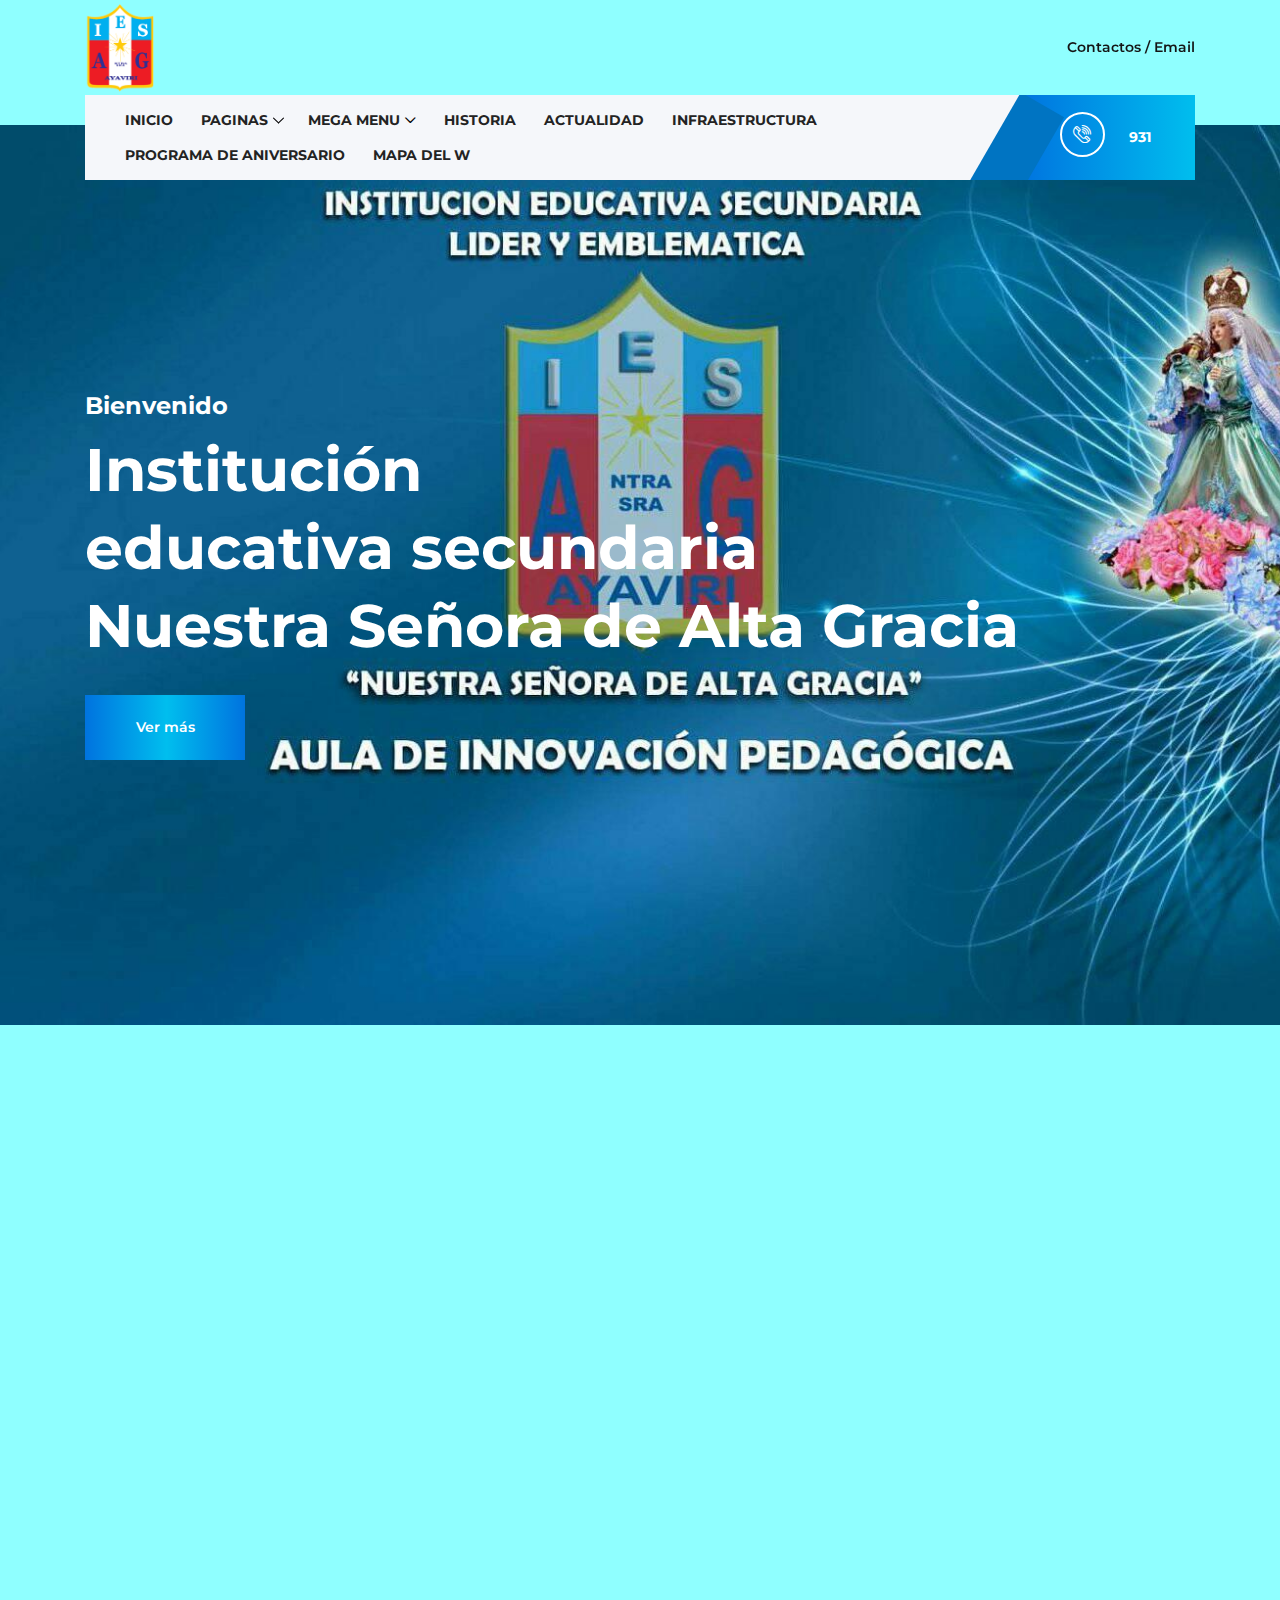
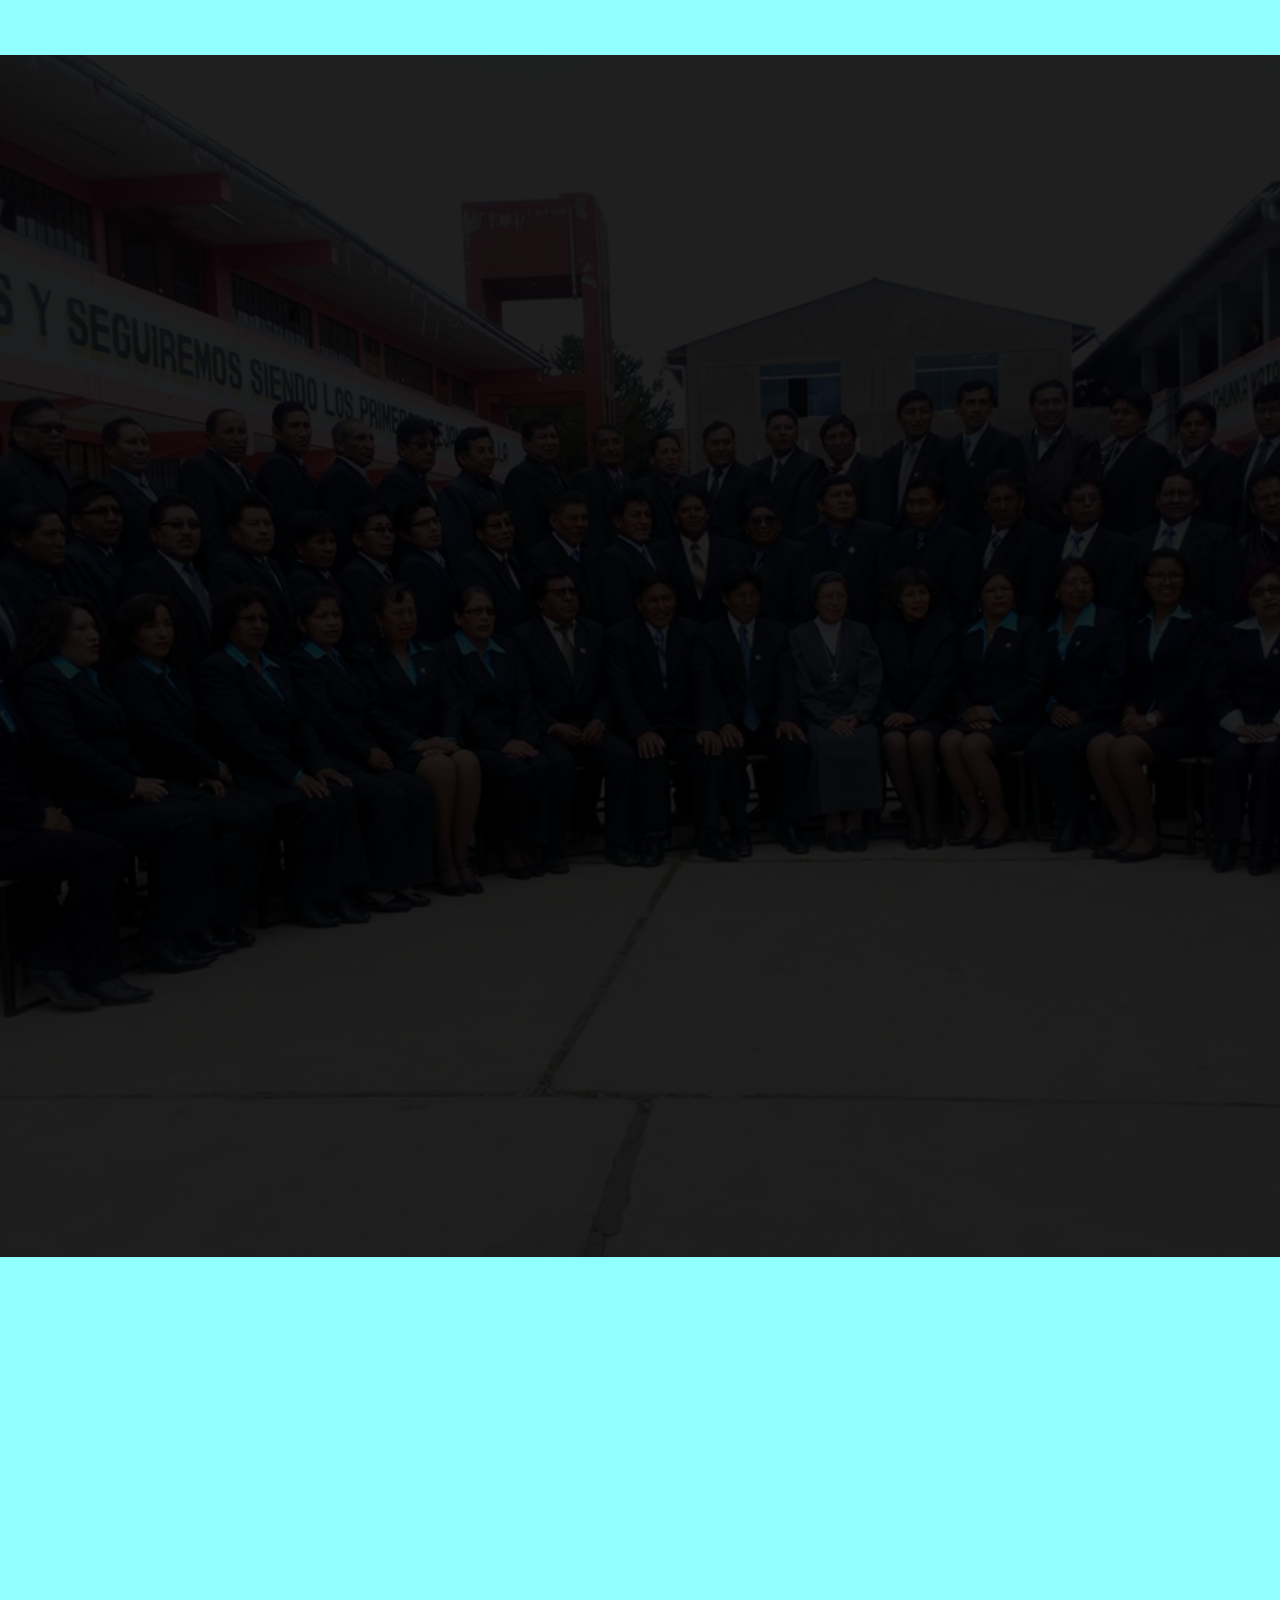
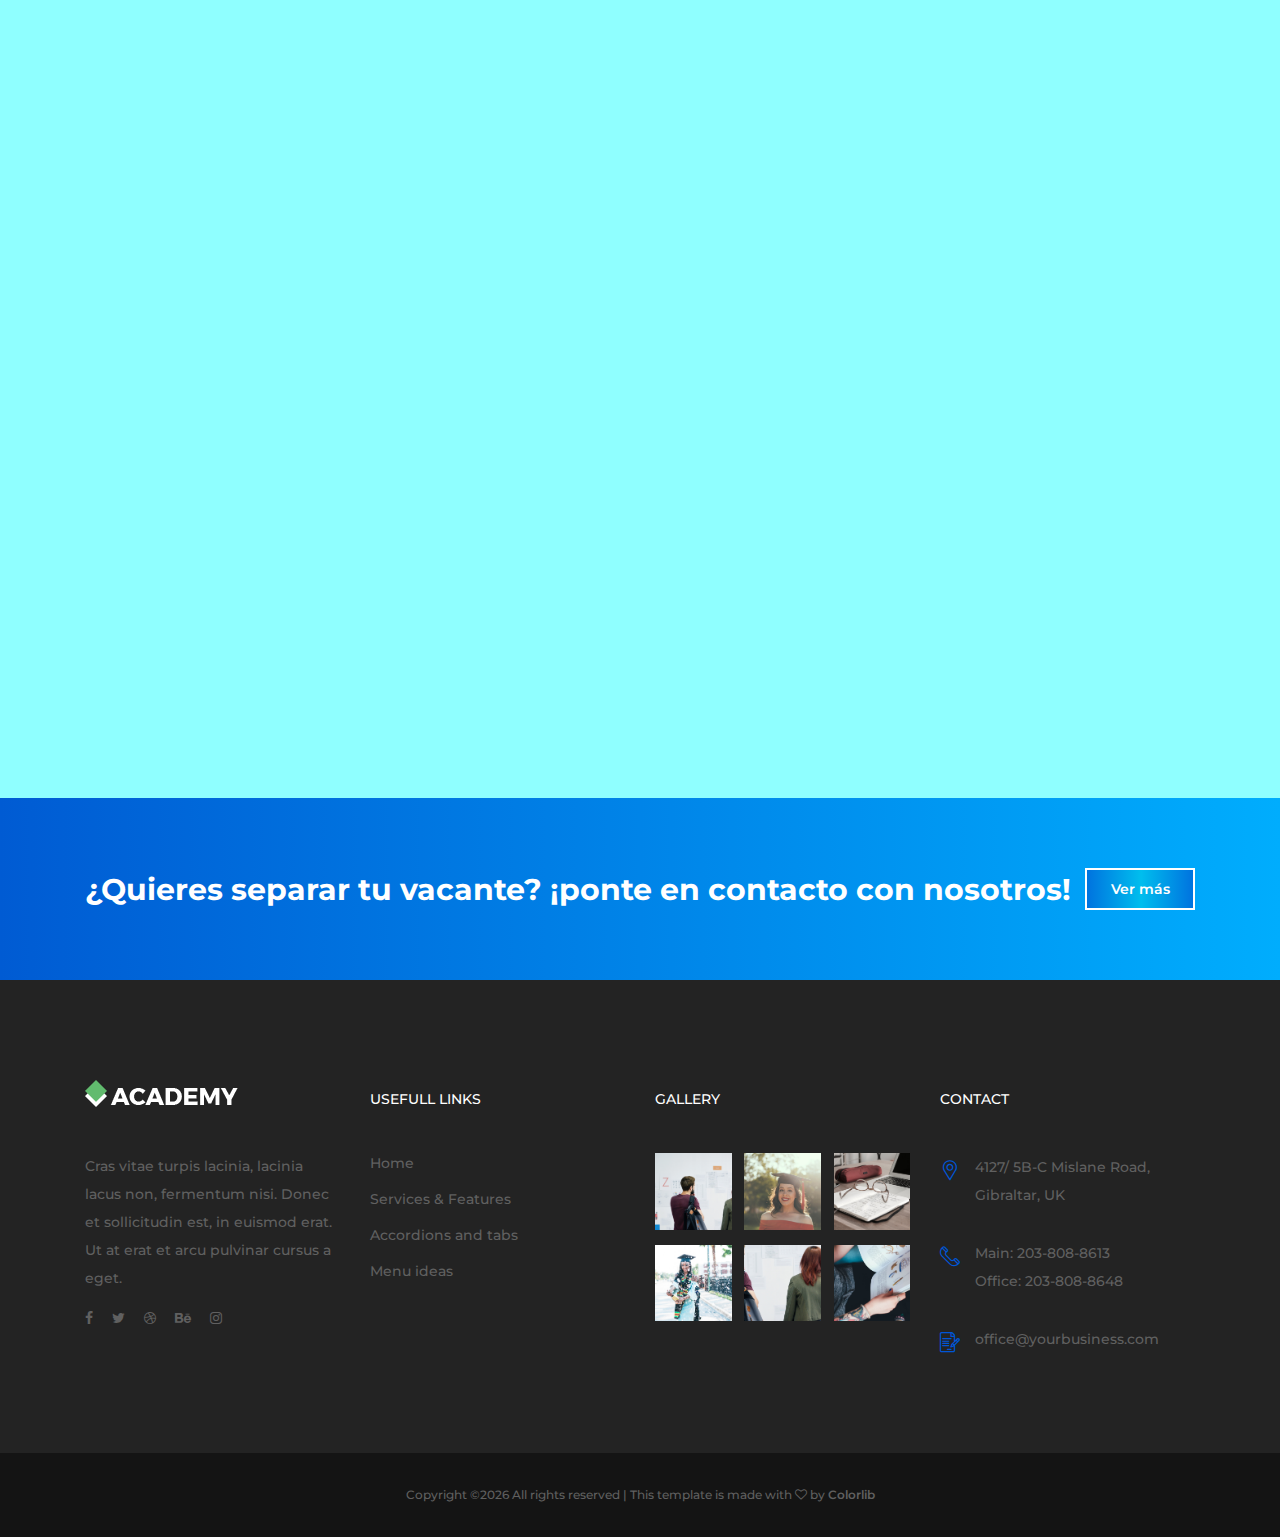
<file: index.html>
<!DOCTYPE html>
<html lang="en">

<head>
    <meta charset="UTF-8">
    <meta name="description" content="">
    <meta http-equiv="X-UA-Compatible" content="IE=edge">
    <meta name="viewport" content="width=device-width, initial-scale=1, shrink-to-fit=no">
    <!-- The above 4 meta tags *must* come first in the head; any other head content must come *after* these tags -->

    <!-- Title -->
    <title>Institución educativa secundaria nuestra señora de Alta Gracia</title>

    <!-- Favicon -->
    <link rel="icon" href="img/core-img/favicon.ico">

    <!-- Core Stylesheet -->
    <link rel="stylesheet" href="style.css">

</head>

<body class="body">
    <!-- ##### Preloader ##### -->
    <div id="preloader">
        <i class="circle-preloader"></i>
    </div>

    <!-- ##### Header Area Start ##### -->
    <header class="header-area">

        <!-- Top Header Area -->
        <div class="top-header">
            <div class="container h-100">
                <div class="row h-100">
                    <div class="col-12 h-100">
                        <div class="header-content h-100 d-flex align-items-center justify-content-between">
                            <div class="academy-logo">
                                <a href="index.html"><img src="img/core-img/logo.png" alt=""></a>
                            </div>
                            <div class="login-content">
                                <a href="#">Contactos / Email</a>
                            </div>
                        </div>
                    </div>
                </div>
            </div>
        </div>

        <!-- Navbar Area -->
        <div class="academy-main-menu">
            <div class="classy-nav-container breakpoint-off">
                <div class="container">
                    <!-- Menu -->
                    <nav class="classy-navbar justify-content-between" id="academyNav">

                        <!-- Navbar Toggler -->
                        <div class="classy-navbar-toggler">
                            <span class="navbarToggler"><span></span><span></span><span></span></span>
                        </div>

                        <!-- Menu -->
                        <div class="classy-menu">

                            <!-- close btn -->
                            <div class="classycloseIcon">
                                <div class="cross-wrap"><span class="top"></span><span class="bottom"></span></div>
                            </div>

                            <!-- Nav Start -->
                            <div class="classynav">
                                <ul>
                                    <li><a href="index.html">INICIO</a></li>
                                    <li><a href="#">PAGINAS </a>
                                        <ul class="dropdown">
                                            <li><a href="index.html">Inicio</a></li>
                                            <li><a href="about-us.html">Sobre nosotros</a></li>
                                            <li><a href="course.html">cursos</a></li>
                                            <li><a href="blog.html">Noticias</a></li>
                                            <li><a href="contact.html">contactos</a></li>
                                            <li><a href="elements.html">Elementos</a></li>
                                        </ul>
                                    </li>
                                    <li><a href="#">Mega Menu</a>
                                        <div class="megamenu">
                                            <ul class="single-mega cn-col-4">
                                                <li><a href="#">Inicio</a></li>
                                                <li><a href="#">Servicios</a></li>
                                                <li><a href="#">Galeria de estudiantes</a></li>
                                                <li><a href="#">Menu ideas</a></li>
                                            </ul>
                                            <ul class="single-mega cn-col-4">
                                                <li><a href="#">Inicio</a></li>
                                                <li><a href="#">Services &amp; Features</a></li>
                                                <li><a href="#">Accordions and tabs</a></li>
                                                <li><a href="#">Menu ideas</a></li>
                                                <li><a href="#">Students Gallery</a></li>
                                            </ul>
                                            <ul class="single-mega cn-col-4">
                                                <li><a href="#">Home</a></li>
                                                <li><a href="#">Services &amp; Features</a></li>
                                                <li><a href="#">Accordions and tabs</a></li>
                                                <li><a href="#">Menu ideas</a></li>
                                                <li><a href="#">Students Gallery</a></li>
                                            </ul>
                                            <div class="single-mega cn-col-4">
                                                <img src="img/bg-img/bg-1.jpg" alt="">
                                            </div>
                                        </div>
                                    </li>
                                    <li><a href="about-us.html">Historia </a></li>
                                    <li><a href="course.html">Actualidad</a></li>
                                    <li><a href="contact.html">infraestructura</a></li>
                                    <li><a href="contact.html">Programa de aniversario</a></li>
                                    <li><a href="contact.html">Mapa del W</a></li>
                                </ul>
                            </div>
                            <!-- Nav End -->
                        </div>

                        <!-- Calling Info -->
                        <div class="calling-info">
                            <div class="call-center">
                                <a href="tel:+654563325568889"><i class="icon-telephone-2"></i> <span>931 228 395</span></a>
                            </div>
                        </div>
                    </nav>
                </div>
            </div>
        </div>
    </header>
    <!-- ##### Header Area End ##### -->

    <!-- ##### Hero Area Start ##### -->
    <section class="hero-area">
        <div class="hero-slides owl-carousel">

            <!-- Single Hero Slide -->
            <div class="single-hero-slide bg-img" style="background-image: url(img/bg-img/bg-1.jpg);">
                <div class="container h-100">
                    <div class="row h-100 align-items-center">
                        <div class="col-12">
                            <div class="hero-slides-content">
                                <h4 data-animation="fadeInUp" data-delay="100ms">Bienvenido</h4>
                                <h2 data-animation="fadeInUp" data-delay="400ms"> Institución<br>educativa secundaria<br>Nuestra Señora de Alta Gracia</h2>
                                <a href="#" class="btn academy-btn" data-animation="fadeInUp" data-delay="700ms">Ver más</a>
                            </div>
                        </div>
                    </div>
                </div>
            </div>

            <!-- Single Hero Slide -->
            <div class="single-hero-slide bg-img" style="background-image: url(img/bg-img/bg-2.jpg);">
                <div class="container h-100">
                    <div class="row h-100 align-items-center">
                        <div class="col-12">
                            <div class="hero-slides-content">
                                <h4 data-animation="fadeInUp" data-delay="100ms">Bienvenido</h4>
                                <h2 data-animation="fadeInUp" data-delay="400ms"> Institución<br>educativa secundaria<br>Nuestra Señora de Alta Gracia</h2>
                                <a href="#" class="btn academy-btn" data-animation="fadeInUp" data-delay="700ms">Ver más</a>
                            </div>
                        </div>
                    </div>
                </div>
            </div>
        </div>
    </section>
    <!-- ##### Hero Area End ##### -->

    <!-- ##### Top Feature Area Start ##### -->
    <div class="top-features-area wow fadeInUp" data-wow-delay="300ms">
        <div class="container">
            <div class="row">
                <div class="col-12">
                    <div class="features-content">
                        <div class="row no-gutters">
                            <!-- Single Top Features -->
                            <div class="col-12 col-md-4">
                                <div class="single-top-features d-flex align-items-center justify-content-center">
                                    <i class="icon-agenda-1"></i>
                                    <h5>Cursos por grado</h5>
                                </div>
                            </div>
                            <!-- Single Top Features -->
                            <div class="col-12 col-md-4">
                                <div class="single-top-features d-flex align-items-center justify-content-center">
                                    <i class="icon-assistance"></i>
                                    <h5>Buenos maestros </h5>
                                </div>
                            </div>
                            <!-- Single Top Features -->
                            <div class="col-12 col-md-4">
                                <div class="single-top-features d-flex align-items-center justify-content-center">
                                    <i class="icon-telephone-3"></i>
                                    <h5>Gran apoyo</h5>
                                </div>
                            </div>
                        </div>
                    </div>
                </div>
            </div>
        </div>
    </div>
    <!-- ##### Top Feature Area End ##### -->

    <!-- ##### Course Area Start ##### -->
    <div class="academy-courses-area section-padding-100-0">
        <div class="container">
            <div class="row">
                <!-- Single Course Area -->
                <div class="col-12 col-sm-6 col-lg-4">
                    <div class="single-course-area d-flex align-items-center mb-100 wow fadeInUp" data-wow-delay="300ms">
                        <div class="course-icon">
                            <i class="icon-id-card"></i>
                        </div>
                        <div class="course-content">
                            <a href="http://127.0.0.1:5500/blog.html"><h4> Noticias</h4> </a>
                            <p>Enterate de las ultimas noticias</p>
                        </div>
                    </div>
                </div>
                <!-- Single Course Area -->
                <div class="col-12 col-sm-6 col-lg-4">
                    <div class="single-course-area d-flex align-items-center mb-100 wow fadeInUp" data-wow-delay="400ms">
                        <div class="course-icon">
                            <i class="icon-worldwide"></i>4
                        </div>
                        <div class="course-content">
                            <a href="https://www.gob.pe/minedu"><h4> Ministerio de educación</h4> </a>
                            <p>Click para saber mas.</p>
                        </div>
                    </div>
                </div>
                <!-- Single Course Area -->
                <div class="col-12 col-sm-6 col-lg-4">
                    <div class="single-course-area d-flex align-items-center mb-100 wow fadeInUp" data-wow-delay="500ms">
                        <div class="course-icon">
                            <i class="icon-map"></i>
                        </div>
                        <div class="course-content">
                            <h4>Fotografias</h4>
                            <p>Fotografias tomadas por estudiantes</p>
                        </div>
                    </div>
                </div>
                <!-- Single Course Area -->
                <div class="col-12 col-sm-6 col-lg-4">
                    <div class="single-course-area d-flex align-items-center mb-100 wow fadeInUp" data-wow-delay="600ms">
                        <div class="course-icon">
                            <i class="icon-like"></i>
                        </div>
                        <div class="course-content">
                            <a href="https://www.facebook.com/iesaltagracia/?ref=page_internal"><h4> Redes sociales</h4> </a>
                            <p>Siguenos en nuestras redes sociales</p>
                        </div>
                    </div>
                </div>
                <!-- Single Course Area -->
                <div class="col-12 col-sm-6 col-lg-4">
                    <div class="single-course-area d-flex align-items-center mb-100 wow fadeInUp" data-wow-delay="700ms">
                        <div class="course-icon">
                            <i class="icon-responsive"></i>
                        </div>
                        <div class="course-content">
                            <h4>Directorio I.E.S Ntra Sra de Alta Gracia</h4>
                            <p>Lacinia, lacinia la cus non, fermen tum nisi.</p>
                        </div>
                    </div>
                </div>
                <!-- Single Course Area -->
                <div class="col-12 col-sm-6 col-lg-4">
                    <div class="single-course-area d-flex align-items-center mb-100 wow fadeInUp" data-wow-delay="800ms">
                        <div class="course-icon">
                            <i class="icon-message"></i>
                        </div>
                        <div class="course-content">
                            <a href="https://www.drepuno.gob.pe"><h4> DRE-Puno</h4> </a>
                            <p>Click para saber mas.</p>
                        </div>
                    </div>
                </div>
            </div>
        </div>
    </div>
    <!-- ##### Course Area End ##### -->

    <!-- ##### Testimonials Area Start ##### -->
    <div class="testimonials-area section-padding-100 bg-img bg-overlay" style="background-image: url(img/bg-img/bg-2.jpg);">
        <div class="container">
            <div class="row">
                <div class="col-12">
                    <div class="section-heading text-center mx-auto white wow fadeInUp" data-wow-delay="300ms">
                        <span>Testimonios de experiencia educativa</span>
                        <h3>Vea testimonios de nuestro padres de familia y alumnos dicen sobre nuestro servicio educativo</h3>
                    </div>
                </div>
            </div>
            <div class="row">
                <!-- Single Testimonials Area -->
                <div class="col-12 col-md-6">
                    <div class="single-testimonial-area mb-100 d-flex wow fadeInUp" data-wow-delay="400ms">
                        <div class="testimonial-thumb">
                            <img src="img/bg-img/t1.jpg" alt="">
                        </div>
                        <div class="testimonial-content">
                            <h5>Buenos maestros</h5>
                            <p>Etiam nec odio vestibulum est mattis effic iturut magna. Pellentesque sit amet tellus blandit. Etiam nec odio vestibulum est mattis effic iturut magna. Pellentesque sit am et tellus blandit. Etiam nec odio vestibul. Etiam nec odio vestibulum est mat tis effic iturut magna.</p>
                            <h6><span>Yasmin Lucero Quispe Mamani,</span> Estudiante</h6>
                        </div>
                    </div>
                </div>
                <!-- Single Testimonials Area -->
                <div class="col-12 col-md-6">
                    <div class="single-testimonial-area mb-100 d-flex wow fadeInUp" data-wow-delay="500ms">
                        <div class="testimonial-thumb">
                            <img src="img/bg-img/t2.jpg" alt="">
                        </div>
                        <div class="testimonial-content">
                            <h5>Buena metodologia de enseñanza</h5>
                            <p>Retiam nec odio vestibulum est mattis effic iturut magna. Pellentesque sit amet tellus blandit. Etiam nec odio vestibulum est mattis effic iturut magna. Pellentesque sit am et tellus blandit. Etiam nec odio vestibul.</p>
                            <h6><span>Rigoberto Gutierres Gutierritos,</span> Estudiante</h6>
                        </div>
                    </div>
                </div>
                <!-- Single Testimonials Area -->
                <div class="col-12 col-md-6">
                    <div class="single-testimonial-area mb-100 d-flex wow fadeInUp" data-wow-delay="600ms">
                        <div class="testimonial-thumb">
                            <img src="img/bg-img/t3.jpg" alt="">
                        </div>
                        <div class="testimonial-content">
                            <h5>Me encantan los cursos aquí</h5>
                            <p>Nec odio vestibulum est mattis effic iturut magna. Pellentesque sit am et tellus blandit. Etiam nec odio vestibul. Etiam nec odio vestibulum est mat tis effic iturut magna. Pellentesque sit amet tellus blandit. Etiam nec odio ves tibul.</p>
                            <h6><span>Jose Sanchez Salinas,</span> Estudiante</h6>
                        </div>
                    </div>
                </div>
                <!-- Single Testimonials Area -->
                <div class="col-12 col-md-6">
                    <div class="single-testimonial-area mb-100 d-flex wow fadeInUp" data-wow-delay="700ms">
                        <div class="testimonial-thumb">
                            <img src="img/bg-img/t4.jpg" alt="">
                        </div>
                        <div class="testimonial-content">
                            <h5>Es buen colegio</h5>
                            <p>Vestibulum est mattis effic iturut magna. Pellentesque sit am et tellus blandit. Etiam nec odio vestibul. Etiam nec odio vestibu lum est mat tis effic iturut magna. Pellentesque sit amet tellus blandit. Etiam nec odio ves tibul. Etiam nec odio vestibulum est mat tis effic iturut magnaNec odio vestibulum est mattis effic iturut magna.</p>
                            <h6><span>Alejandro Lunarejo Perka Ñutari,</span> Padre de familia</h6>
                        </div>
                    </div>
                </div>
            </div>
            <div class="row">
                <div class="col-12">
                    <div class="load-more-btn text-center wow fadeInUp" data-wow-delay="800ms">
                        <a href="#" class="btn academy-btn">Ver más</a>
                    </div>
                </div>
            </div>
        </div>
    </div>
    <!-- ##### Testimonials Area End ##### -->

    <!-- ##### Top Popular Courses Area Start ##### -->
    <div class="top-popular-courses-area section-padding-100-70">
        <div class="container">
            <div class="row">
                <div class="col-12">
                    <div class="section-heading text-center mx-auto wow fadeInUp" data-wow-delay="300ms">
                        <span>La mejor</span>
                        <h3>Populares en noticias</h3>
                    </div>
                </div>
            </div>
            <div class="row">
               
                <!-- Single Top Popular Course -->
                <div class="col-12 col-lg-6">
                    <div class="single-top-popular-course d-flex align-items-center flex-wrap mb-30 wow fadeInUp" data-wow-delay="400ms">
                        <div class="popular-course-content">
                            <h5>Comunicado</h5>
                            <span>Dirección   |  mayo 18, 2020</span>
                            <div class="course-ratings">
                                <i class="fa fa-star" aria-hidden="true"></i>
                                <i class="fa fa-star" aria-hidden="true"></i>
                                <i class="fa fa-star" aria-hidden="true"></i>
                                <i class="fa fa-star" aria-hidden="true"></i>
                                <i class="fa fa-star-o" aria-hidden="true"></i>
                            </div>
                            <p>Se comunica a los estudiantes de 1ro al 5to grado de secundaria, que el torneo de ajedrez de llevara a cabo los días martes 31 de mayo y jueves 01 de junio...</p>
                            <a href="#" class="btn academy-btn btn-sm">Ver más</a>
                        </div>
                        <div class="popular-course-thumb bg-img" style="background-image: url(img/bg-img/pc-1.jpg);"></div>
                    </div>
                </div>
                
                <!-- Single Top Popular Course -->
                <div class="col-12 col-lg-6">
                    <div class="single-top-popular-course d-flex align-items-center flex-wrap mb-30 wow fadeInUp" data-wow-delay="500ms">
                        <div class="popular-course-content">
                            <h5>PROGRAMA GENERAL POR EL LVIII Aniversario de nuestra querida Institución Educativa. </h5>
                            <span>Dirección   |  Mayo 10, 2020</span>
                            <div class="course-ratings">
                                <i class="fa fa-star" aria-hidden="true"></i>
                                <i class="fa fa-star" aria-hidden="true"></i>
                                <i class="fa fa-star" aria-hidden="true"></i>
                                <i class="fa fa-star" aria-hidden="true"></i>
                                <i class="fa fa-star-o" aria-hidden="true"></i>
                            </div>
                            <p>COMPARTIMOS EL PROGRAMA GENERAL POR EL LVIII Aniversario de nuestra querida Institución Educativa.</p>
                            <a href="#" class="btn academy-btn btn-sm">Ver mas</a>
                        </div>
                        <div class="popular-course-thumb bg-img" style="background-image: url(img/bg-img/pc-2.jpg);"></div>
                    </div>
                </div>
                
                <!-- Single Top Popular Course -->
                <div class="col-12 col-lg-6">
                    <div class="single-top-popular-course d-flex align-items-center flex-wrap mb-30 wow fadeInUp" data-wow-delay="600ms">
                        <div class="popular-course-content">
                            <h5>TROTE ALTAGRACINO JUEVES DE 12 DE MAYO</h5>
                            <span>Portal Alta Graci   |  12 de mayo, 2020</span>
                            <div class="course-ratings">
                                <i class="fa fa-star" aria-hidden="true"></i>
                                <i class="fa fa-star" aria-hidden="true"></i>
                                <i class="fa fa-star" aria-hidden="true"></i>
                                <i class="fa fa-star" aria-hidden="true"></i>
                                <i class="fa fa-star-o" aria-hidden="true"></i>
                            </div>
                            <p>TROTE ALTAGRACINO JUEVES DE 12 DE MAYO.</p>
                            <a href="#" class="btn academy-btn btn-sm">Ver mas</a>
                        </div>
                        <div class="popular-course-thumb bg-img" style="background-image: url(img/bg-img/pc-3.jpg);"></div>
                    </div>
                </div>
                
                <!-- Single Top Popular Course -->
                <div class="col-12 col-lg-6">
                    <div class="single-top-popular-course d-flex align-items-center flex-wrap mb-30 wow fadeInUp" data-wow-delay="700ms">
                        <div class="popular-course-content">
                            <h5>Miss Alta Gracia</h5>
                            <span>Portal Alta Gracia   |  5 de Mayo, 2022</span>
                            <div class="course-ratings">
                                <i class="fa fa-star" aria-hidden="true"></i>
                                <i class="fa fa-star" aria-hidden="true"></i>
                                <i class="fa fa-star" aria-hidden="true"></i>
                                <i class="fa fa-star" aria-hidden="true"></i>
                                <i class="fa fa-star-o" aria-hidden="true"></i>
                            </div>
                            <p>Final VI Concurso Buscando a la miss Alta gracia”</p>
                            <a href="#" class="btn academy-btn btn-sm">Ver más</a>
                        </div>
                        <div class="popular-course-thumb bg-img" style="background-image: url(img/bg-img/pc-4.jpg);"></div>
                    </div>
                </div>
            </div>
        </div>
    </div>
    <!-- ##### Top Popular Courses Area End ##### -->

    <!-- ##### Partner Area Start ##### 
    <div class="partner-area section-padding-0-100">
        <div class="container">
            <div class="row">
                <div class="col-12">
                    <div class="partners-logo d-flex align-items-center justify-content-between flex-wrap">
                        <a href="#"><img src="img/clients-img/partner-1.png" alt=""></a>
                        <a href="#"><img src="img/clients-img/partner-2.png" alt=""></a>
                        <a href="#"><img src="img/clients-img/partner-3.png" alt=""></a>
                        <a href="#"><img src="img/clients-img/partner-4.png" alt=""></a>
                        <a href="#"><img src="img/clients-img/partner-5.png" alt=""></a>
                    </div>
                </div>
            </div>
        </div>
    </div>
     ##### Partner Area End ##### -->

    <!-- ##### CTA Area Start ##### -->
    <div class="call-to-action-area">
        <div class="container">
            <div class="row">
                <div class="col-12">
                    <div class="cta-content d-flex align-items-center justify-content-between flex-wrap">
                        <h3>¿Quieres separar tu vacante? ¡ponte en contacto con nosotros!</h3>
                        <a href="#" class="btn academy-btn">Ver más</a>
                    </div>
                </div>
            </div>
        </div>
    </div>
    <!-- ##### CTA Area End ##### -->

    <!-- ##### Footer Area Start ##### -->
    <footer class="footer-area">
        <div class="main-footer-area section-padding-100-0">
            <div class="container">
                <div class="row">
                    <!-- Footer Widget Area -->
                    <div class="col-12 col-sm-6 col-lg-3">
                        <div class="footer-widget mb-100">
                            <div class="widget-title">
                                <a href="#"><img src="img/core-img/logo2.png" alt=""></a>
                            </div>
                            <p>Cras vitae turpis lacinia, lacinia lacus non, fermentum nisi. Donec et sollicitudin est, in euismod erat. Ut at erat et arcu pulvinar cursus a eget.</p>
                            <div class="footer-social-info">
                                <a href="#"><i class="fa fa-facebook"></i></a>
                                <a href="#"><i class="fa fa-twitter"></i></a>
                                <a href="#"><i class="fa fa-dribbble"></i></a>
                                <a href="#"><i class="fa fa-behance"></i></a>
                                <a href="#"><i class="fa fa-instagram"></i></a>
                            </div>
                        </div>
                    </div>
                    <!-- Footer Widget Area -->
                    <div class="col-12 col-sm-6 col-lg-3">
                        <div class="footer-widget mb-100">
                            <div class="widget-title">
                                <h6>Usefull Links</h6>
                            </div>
                            <nav>
                                <ul class="useful-links">
                                    <li><a href="#">Home</a></li>
                                    <li><a href="#">Services &amp; Features</a></li>
                                    <li><a href="#">Accordions and tabs</a></li>
                                    <li><a href="#">Menu ideas</a></li>
                                </ul>
                            </nav>
                        </div>
                    </div>
                    <!-- Footer Widget Area -->
                    <div class="col-12 col-sm-6 col-lg-3">
                        <div class="footer-widget mb-100">
                            <div class="widget-title">
                                <h6>Gallery</h6>
                            </div>
                            <div class="gallery-list d-flex justify-content-between flex-wrap">
                                <a href="img/bg-img/gallery1.jpg" class="gallery-img" title="Gallery Image 1"><img src="img/bg-img/gallery1.jpg" alt=""></a>
                                <a href="img/bg-img/gallery2.jpg" class="gallery-img" title="Gallery Image 2"><img src="img/bg-img/gallery2.jpg" alt=""></a>
                                <a href="img/bg-img/gallery3.jpg" class="gallery-img" title="Gallery Image 3"><img src="img/bg-img/gallery3.jpg" alt=""></a>
                                <a href="img/bg-img/gallery4.jpg" class="gallery-img" title="Gallery Image 4"><img src="img/bg-img/gallery4.jpg" alt=""></a>
                                <a href="img/bg-img/gallery5.jpg" class="gallery-img" title="Gallery Image 5"><img src="img/bg-img/gallery5.jpg" alt=""></a>
                                <a href="img/bg-img/gallery6.jpg" class="gallery-img" title="Gallery Image 6"><img src="img/bg-img/gallery6.jpg" alt=""></a>
                            </div>
                        </div>
                    </div>
                    <!-- Footer Widget Area -->
                    <div class="col-12 col-sm-6 col-lg-3">
                        <div class="footer-widget mb-100">
                            <div class="widget-title">
                                <h6>Contact</h6>
                            </div>
                            <div class="single-contact d-flex mb-30">
                                <i class="icon-placeholder"></i>
                                <p>4127/ 5B-C Mislane Road, Gibraltar, UK</p>
                            </div>
                            <div class="single-contact d-flex mb-30">
                                <i class="icon-telephone-1"></i>
                                <p>Main: 203-808-8613 <br>Office: 203-808-8648</p>
                            </div>
                            <div class="single-contact d-flex">
                                <i class="icon-contract"></i>
                                <p>office@yourbusiness.com</p>
                            </div>
                        </div>
                    </div>
                </div>
            </div>
        </div>
        <div class="bottom-footer-area">
            <div class="container">
                <div class="row">
                    <div class="col-12">
                        <p><!-- Link back to Colorlib can't be removed. Template is licensed under CC BY 3.0. -->
Copyright &copy;<script>document.write(new Date().getFullYear());</script> All rights reserved | This template is made with <i class="fa fa-heart-o" aria-hidden="true"></i> by <a href="https://colorlib.com" target="_blank">Colorlib</a>
<!-- Link back to Colorlib can't be removed. Template is licensed under CC BY 3.0. --></p>
                    </div>
                </div>
            </div>
        </div>
    </footer>
    <!-- ##### Footer Area Start ##### -->

    <!-- ##### All Javascript Script ##### -->
    <!-- jQuery-2.2.4 js -->
    <script src="js/jquery/jquery-2.2.4.min.js"></script>
    <!-- Popper js -->
    <script src="js/bootstrap/popper.min.js"></script>
    <!-- Bootstrap js -->
    <script src="js/bootstrap/bootstrap.min.js"></script>
    <!-- All Plugins js -->
    <script src="js/plugins/plugins.js"></script>
    <!-- Active js -->
    <script src="js/active.js"></script>
</body>

</html>
</file>
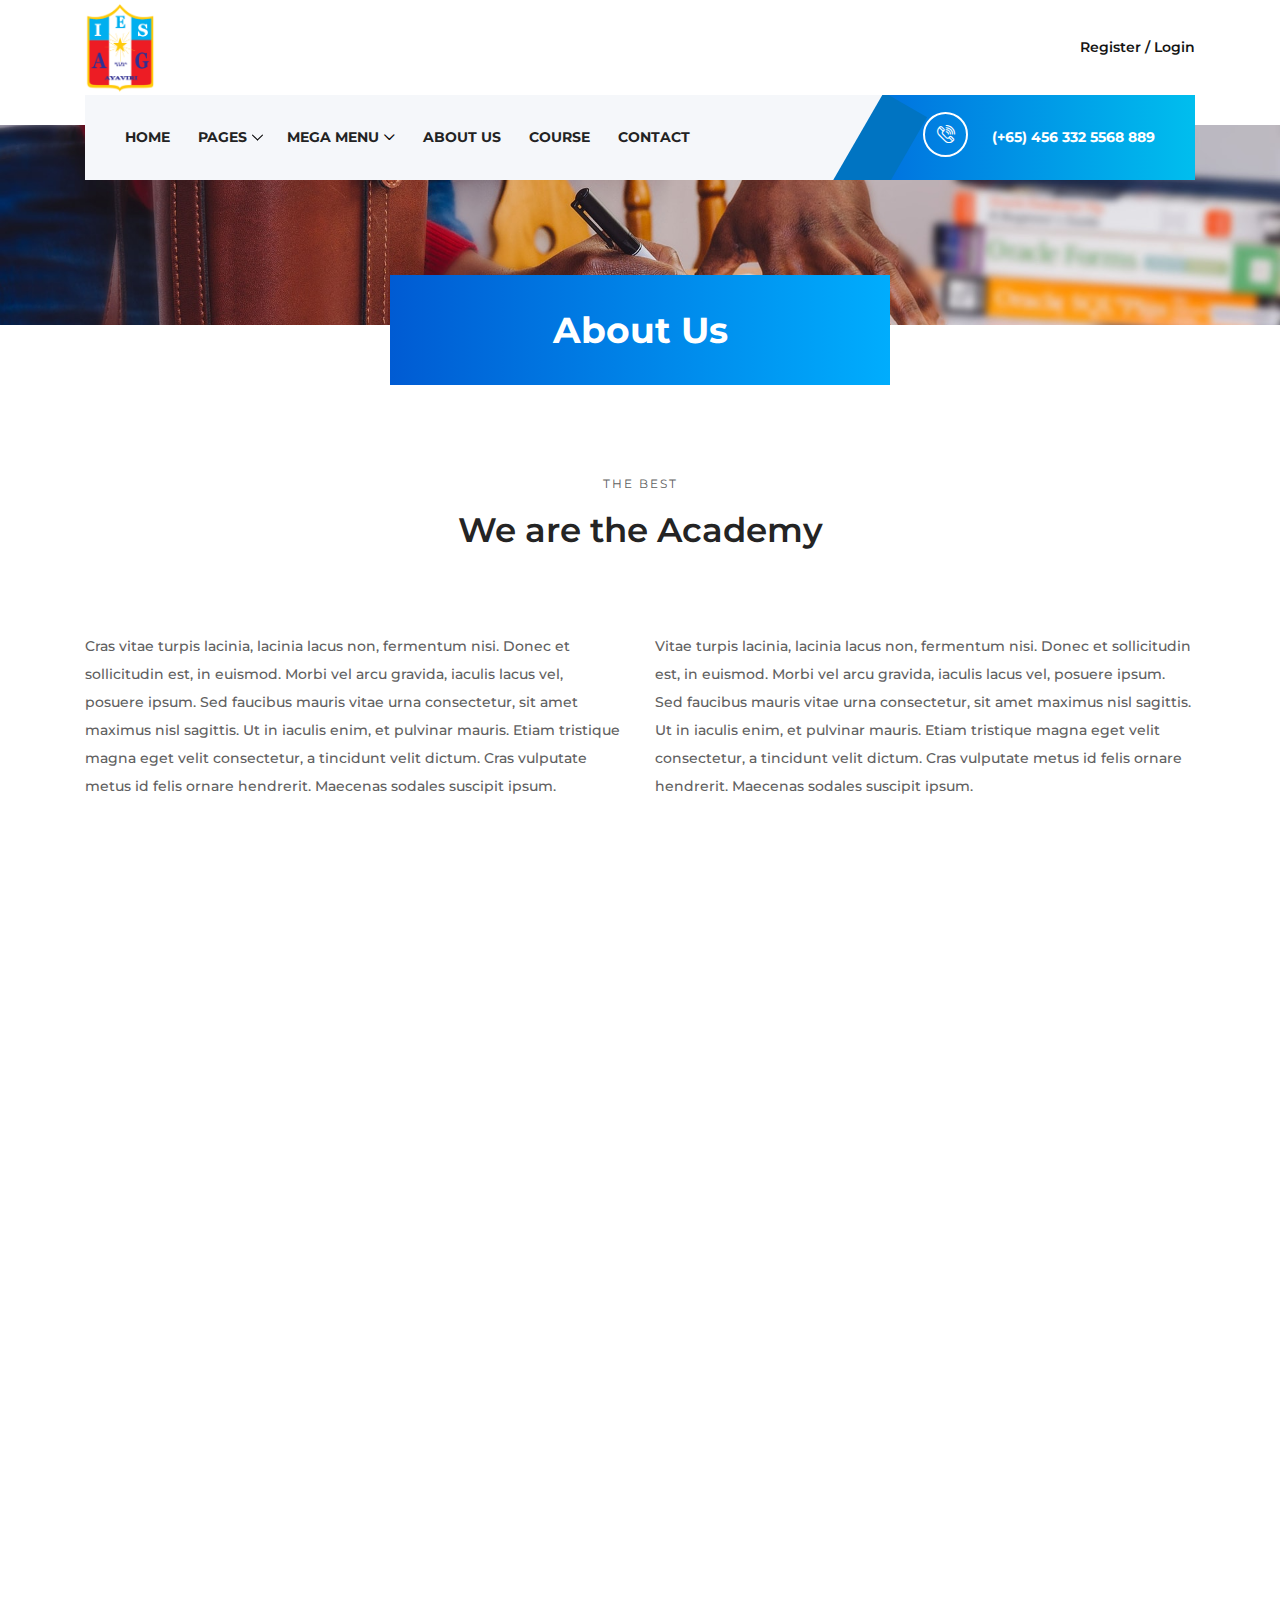
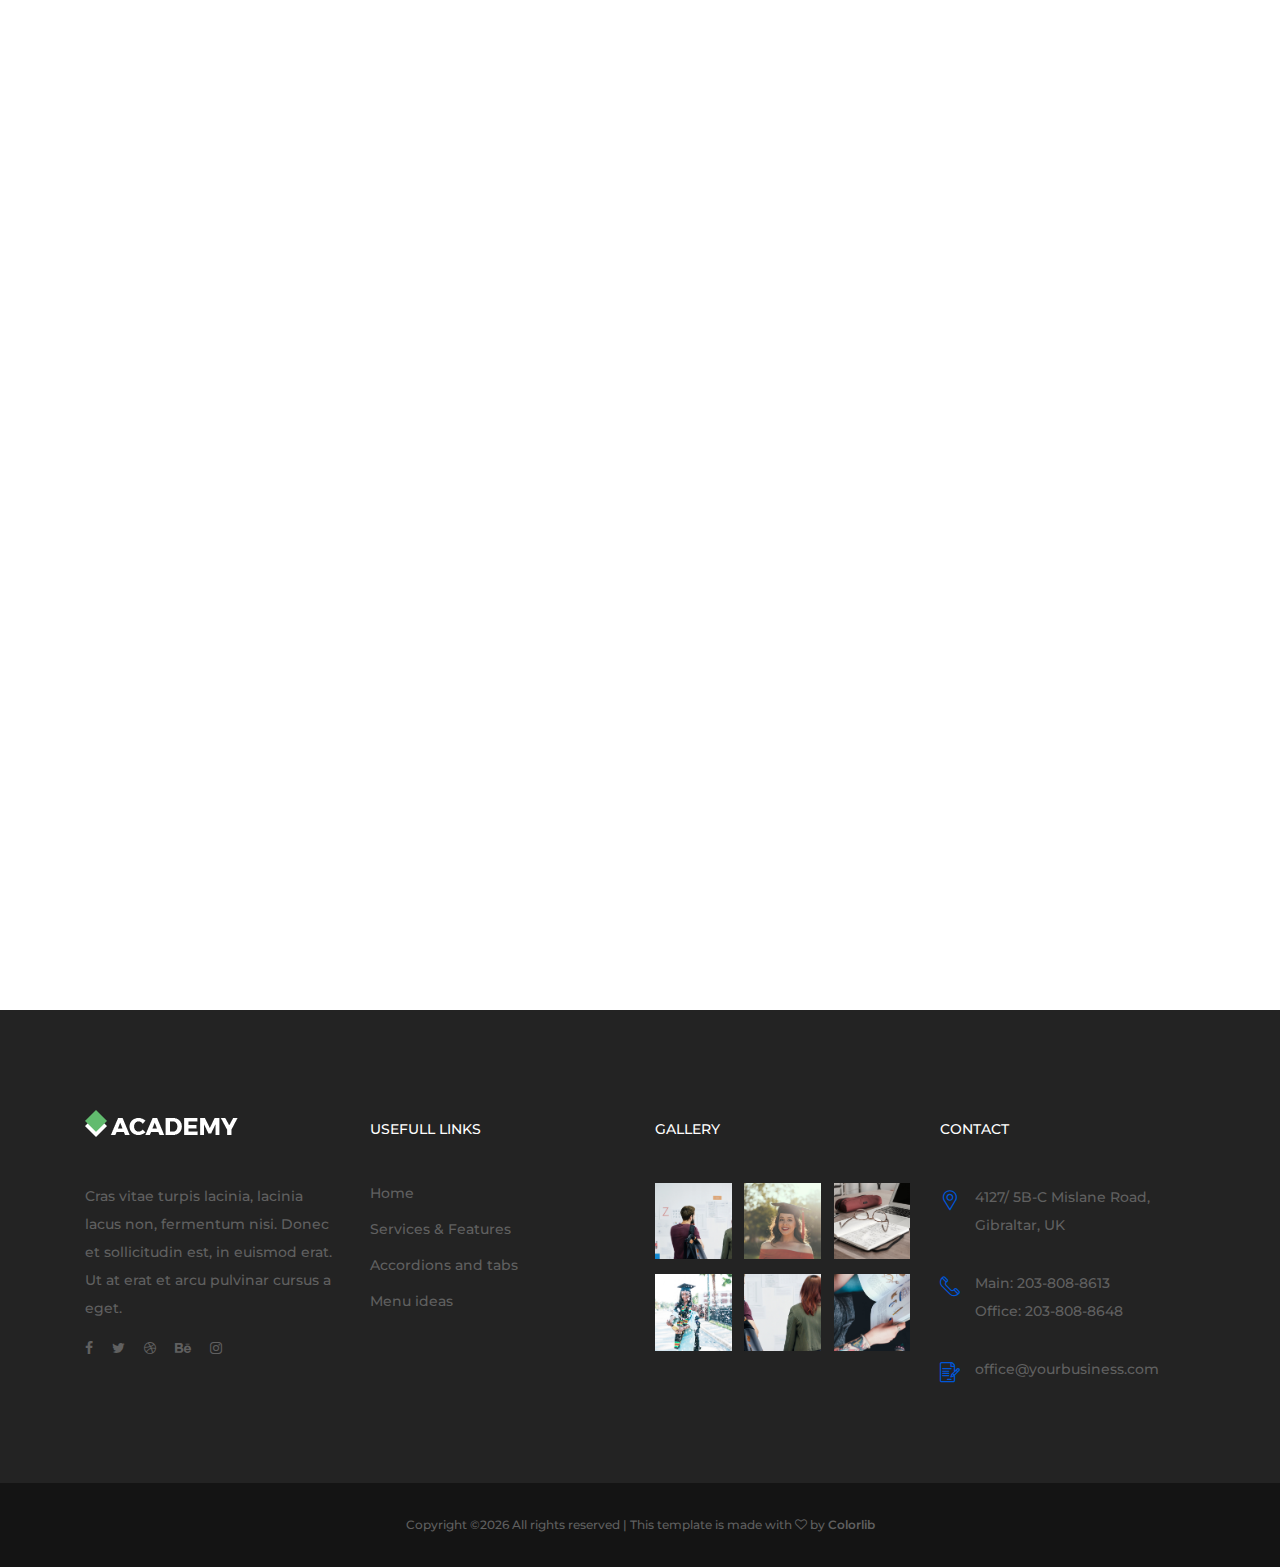
<file: about-us.html>
<!DOCTYPE html>
<html lang="en">

<head>
    <meta charset="UTF-8">
    <meta name="description" content="">
    <meta http-equiv="X-UA-Compatible" content="IE=edge">
    <meta name="viewport" content="width=device-width, initial-scale=1, shrink-to-fit=no">
    <!-- The above 4 meta tags *must* come first in the head; any other head content must come *after* these tags -->

    <!-- Title -->
    <title>Academy - Education Course Template</title>

    <!-- Favicon -->
    <link rel="icon" href="img/core-img/favicon.ico">

    <!-- Core Stylesheet -->
    <link rel="stylesheet" href="style.css">

</head>

<body>
    <!-- ##### Preloader ##### -->
    <div id="preloader">
        <i class="circle-preloader"></i>
    </div>

    <!-- ##### Header Area Start ##### -->
    <header class="header-area">

        <!-- Top Header Area -->
        <div class="top-header">
            <div class="container h-100">
                <div class="row h-100">
                    <div class="col-12 h-100">
                        <div class="header-content h-100 d-flex align-items-center justify-content-between">
                            <div class="academy-logo">
                                <a href="index.html"><img src="img/core-img/logo.png" alt=""></a>
                            </div>
                            <div class="login-content">
                                <a href="#">Register / Login</a>
                            </div>
                        </div>
                    </div>
                </div>
            </div>
        </div>

        <!-- Navbar Area -->
        <div class="academy-main-menu">
            <div class="classy-nav-container breakpoint-off">
                <div class="container">
                    <!-- Menu -->
                    <nav class="classy-navbar justify-content-between" id="academyNav">

                        <!-- Navbar Toggler -->
                        <div class="classy-navbar-toggler">
                            <span class="navbarToggler"><span></span><span></span><span></span></span>
                        </div>

                        <!-- Menu -->
                        <div class="classy-menu">

                            <!-- close btn -->
                            <div class="classycloseIcon">
                                <div class="cross-wrap"><span class="top"></span><span class="bottom"></span></div>
                            </div>

                            <!-- Nav Start -->
                            <div class="classynav">
                                <ul>
                                    <li><a href="index.html">Home</a></li>
                                    <li><a href="#">Pages</a>
                                        <ul class="dropdown">
                                            <li><a href="index.html">Home</a></li>
                                            <li><a href="about-us.html">About Us</a></li>
                                            <li><a href="course.html">Course</a></li>
                                            <li><a href="blog.html">Blog</a></li>
                                            <li><a href="contact.html">Contact</a></li>
                                            <li><a href="elements.html">Elements</a></li>
                                        </ul>
                                    </li>
                                    <li><a href="#">Mega Menu</a>
                                        <div class="megamenu">
                                            <ul class="single-mega cn-col-4">
                                                <li><a href="#">Home</a></li>
                                                <li><a href="#">Services &amp; Features</a></li>
                                                <li><a href="#">Accordions and tabs</a></li>
                                                <li><a href="#">Menu ideas</a></li>
                                                <li><a href="#">Students Gallery</a></li>
                                            </ul>
                                            <ul class="single-mega cn-col-4">
                                                <li><a href="#">Home</a></li>
                                                <li><a href="#">Services &amp; Features</a></li>
                                                <li><a href="#">Accordions and tabs</a></li>
                                                <li><a href="#">Menu ideas</a></li>
                                                <li><a href="#">Students Gallery</a></li>
                                            </ul>
                                            <ul class="single-mega cn-col-4">
                                                <li><a href="#">Home</a></li>
                                                <li><a href="#">Services &amp; Features</a></li>
                                                <li><a href="#">Accordions and tabs</a></li>
                                                <li><a href="#">Menu ideas</a></li>
                                                <li><a href="#">Students Gallery</a></li>
                                            </ul>
                                            <div class="single-mega cn-col-4">
                                                <img src="img/bg-img/bg-1.jpg" alt="">
                                            </div>
                                        </div>
                                    </li>
                                    <li><a href="about-us.html">About Us</a></li>
                                    <li><a href="course.html">Course</a></li>
                                    <li><a href="contact.html">Contact</a></li>
                                </ul>
                            </div>
                            <!-- Nav End -->
                        </div>

                        <!-- Calling Info -->
                        <div class="calling-info">
                            <div class="call-center">
                                <a href="tel:+654563325568889"><i class="icon-telephone-2"></i> <span>(+65) 456 332 5568 889</span></a>
                            </div>
                        </div>
                    </nav>
                </div>
            </div>
        </div>
    </header>
    <!-- ##### Header Area End ##### -->

    <!-- ##### Breadcumb Area Start ##### -->
    <div class="breadcumb-area bg-img" style="background-image: url(img/bg-img/breadcumb.jpg);">
        <div class="bradcumbContent">
            <h2>About Us</h2>
        </div>
    </div>
    <!-- ##### Breadcumb Area End ##### -->

    <!-- ##### About Us Area Start ##### -->
    <section class="about-us-area mt-50 section-padding-100">
        <div class="container">
            <div class="row">
                <div class="col-12">
                    <div class="section-heading text-center mx-auto wow fadeInUp" data-wow-delay="300ms">
                        <span>The Best</span>
                        <h3>We are the Academy</h3>
                    </div>
                </div>
            </div>
            <div class="row">
                <div class="col-12 col-md-6 wow fadeInUp" data-wow-delay="400ms">
                    <p>Cras vitae turpis lacinia, lacinia lacus non, fermentum nisi. Donec et sollicitudin est, in euismod. Morbi vel arcu gravida, iaculis lacus vel, posuere ipsum. Sed faucibus mauris vitae urna consectetur, sit amet maximus nisl sagittis. Ut in iaculis enim, et pulvinar mauris. Etiam tristique magna eget velit consectetur, a tincidunt velit dictum. Cras vulputate metus id felis ornare hendrerit. Maecenas sodales suscipit ipsum.</p>
                </div>
                <div class="col-12 col-md-6 wow fadeInUp" data-wow-delay="500ms">
                    <p>Vitae turpis lacinia, lacinia lacus non, fermentum nisi. Donec et sollicitudin est, in euismod. Morbi vel arcu gravida, iaculis lacus vel, posuere ipsum. Sed faucibus mauris vitae urna consectetur, sit amet maximus nisl sagittis. Ut in iaculis enim, et pulvinar mauris. Etiam tristique magna eget velit consectetur, a tincidunt velit dictum. Cras vulputate metus id felis ornare hendrerit. Maecenas sodales suscipit ipsum.</p>
                </div>
            </div>
            <div class="row">
                <div class="col-12">
                    <div class="about-slides owl-carousel mt-100 wow fadeInUp" data-wow-delay="600ms">
                        <img src="img/bg-img/bg-3.jpg" alt="">
                        <img src="img/bg-img/bg-2.jpg" alt="">
                        <img src="img/bg-img/bg-1.jpg" alt="">
                    </div>
                </div>
            </div>
        </div>
    </section>
    <!-- ##### About Us Area End ##### -->

    <!-- ##### Team Area Start ##### -->
    <section class="teachers-area section-padding-0-100">
        <div class="container">
            <div class="row">
                <div class="col-12">
                    <div class="section-heading text-center mx-auto wow fadeInUp" data-wow-delay="300ms">
                        <span>The Best</span>
                        <h3>Meet the Teachers</h3>
                    </div>
                </div>
            </div>

            <div class="row">
                <!-- Single Teachers -->
                <div class="col-12 col-sm-6 col-lg-3">
                    <div class="single-teachers-area text-center mb-100 wow fadeInUp" data-wow-delay="400ms">
                        <!-- Thumbnail -->
                        <div class="teachers-thumbnail">
                            <img src="img/bg-img/tea1.jpg" alt="">
                        </div>
                        <!-- Meta Info -->
                        <div class="teachers-info mt-30">
                            <h5>Maria D. Smith</h5>
                            <span>Marketing Proffesor</span>
                        </div>
                    </div>
                </div>
                <!-- Single Teachers -->
                <div class="col-12 col-sm-6 col-lg-3">
                    <div class="single-teachers-area text-center mb-100 wow fadeInUp" data-wow-delay="500ms">
                        <!-- Thumbnail -->
                        <div class="teachers-thumbnail">
                            <img src="img/bg-img/tea2.jpg" alt="">
                        </div>
                        <!-- Meta Info -->
                        <div class="teachers-info mt-30">
                            <h5>Simon Duval</h5>
                            <span>Digital Proffesor</span>
                        </div>
                    </div>
                </div>
                <!-- Single Teachers -->
                <div class="col-12 col-sm-6 col-lg-3">
                    <div class="single-teachers-area text-center mb-100 wow fadeInUp" data-wow-delay="600ms">
                        <!-- Thumbnail -->
                        <div class="teachers-thumbnail">
                            <img src="img/bg-img/tea3.jpg" alt="">
                        </div>
                        <!-- Meta Info -->
                        <div class="teachers-info mt-30">
                            <h5>James Hogan</h5>
                            <span>HTML Proffesor</span>
                        </div>
                    </div>
                </div>
                <!-- Single Teachers -->
                <div class="col-12 col-sm-6 col-lg-3">
                    <div class="single-teachers-area text-center mb-100 wow fadeInUp" data-wow-delay="700ms">
                        <!-- Thumbnail -->
                        <div class="teachers-thumbnail">
                            <img src="img/bg-img/tea4.jpg" alt="">
                        </div>
                        <!-- Meta Info -->
                        <div class="teachers-info mt-30">
                            <h5>Claudia Williams</h5>
                            <span>Marketing Proffesor</span>
                        </div>
                    </div>
                </div>
            </div>

            <div class="row">
                <div class="col-12">
                    <div class="view-all text-center wow fadeInUp" data-wow-delay="800ms">
                        <a href="#" class="btn academy-btn">All Teachers</a>
                    </div>
                </div>
            </div>
        </div>
    </section>
    <!-- ##### Features Area Start ##### -->

    <!-- ##### Footer Area Start ##### -->
    <footer class="footer-area">
        <div class="main-footer-area section-padding-100-0">
            <div class="container">
                <div class="row">
                    <!-- Footer Widget Area -->
                    <div class="col-12 col-sm-6 col-lg-3">
                        <div class="footer-widget mb-100">
                            <div class="widget-title">
                                <a href="#"><img src="img/core-img/logo2.png" alt=""></a>
                            </div>
                            <p>Cras vitae turpis lacinia, lacinia lacus non, fermentum nisi. Donec et sollicitudin est, in euismod erat. Ut at erat et arcu pulvinar cursus a eget.</p>
                            <div class="footer-social-info">
                                <a href="#"><i class="fa fa-facebook"></i></a>
                                <a href="#"><i class="fa fa-twitter"></i></a>
                                <a href="#"><i class="fa fa-dribbble"></i></a>
                                <a href="#"><i class="fa fa-behance"></i></a>
                                <a href="#"><i class="fa fa-instagram"></i></a>
                            </div>
                        </div>
                    </div>
                    <!-- Footer Widget Area -->
                    <div class="col-12 col-sm-6 col-lg-3">
                        <div class="footer-widget mb-100">
                            <div class="widget-title">
                                <h6>Usefull Links</h6>
                            </div>
                            <nav>
                                <ul class="useful-links">
                                    <li><a href="#">Home</a></li>
                                    <li><a href="#">Services &amp; Features</a></li>
                                    <li><a href="#">Accordions and tabs</a></li>
                                    <li><a href="#">Menu ideas</a></li>
                                </ul>
                            </nav>
                        </div>
                    </div>
                    <!-- Footer Widget Area -->
                    <div class="col-12 col-sm-6 col-lg-3">
                        <div class="footer-widget mb-100">
                            <div class="widget-title">
                                <h6>Gallery</h6>
                            </div>
                            <div class="gallery-list d-flex justify-content-between flex-wrap">
                                <a href="img/bg-img/gallery1.jpg" class="gallery-img" title="Gallery Image 1"><img src="img/bg-img/gallery1.jpg" alt=""></a>
                                <a href="img/bg-img/gallery2.jpg" class="gallery-img" title="Gallery Image 2"><img src="img/bg-img/gallery2.jpg" alt=""></a>
                                <a href="img/bg-img/gallery3.jpg" class="gallery-img" title="Gallery Image 3"><img src="img/bg-img/gallery3.jpg" alt=""></a>
                                <a href="img/bg-img/gallery4.jpg" class="gallery-img" title="Gallery Image 4"><img src="img/bg-img/gallery4.jpg" alt=""></a>
                                <a href="img/bg-img/gallery5.jpg" class="gallery-img" title="Gallery Image 5"><img src="img/bg-img/gallery5.jpg" alt=""></a>
                                <a href="img/bg-img/gallery6.jpg" class="gallery-img" title="Gallery Image 6"><img src="img/bg-img/gallery6.jpg" alt=""></a>
                            </div>
                        </div>
                    </div>
                    <!-- Footer Widget Area -->
                    <div class="col-12 col-sm-6 col-lg-3">
                        <div class="footer-widget mb-100">
                            <div class="widget-title">
                                <h6>Contact</h6>
                            </div>
                            <div class="single-contact d-flex mb-30">
                                <i class="icon-placeholder"></i>
                                <p>4127/ 5B-C Mislane Road, Gibraltar, UK</p>
                            </div>
                            <div class="single-contact d-flex mb-30">
                                <i class="icon-telephone-1"></i>
                                <p>Main: 203-808-8613 <br>Office: 203-808-8648</p>
                            </div>
                            <div class="single-contact d-flex">
                                <i class="icon-contract"></i>
                                <p>office@yourbusiness.com</p>
                            </div>
                        </div>
                    </div>
                </div>
            </div>
        </div>
        <div class="bottom-footer-area">
            <div class="container">
                <div class="row">
                    <div class="col-12">
                        <p><!-- Link back to Colorlib can't be removed. Template is licensed under CC BY 3.0. -->
Copyright &copy;<script>document.write(new Date().getFullYear());</script> All rights reserved | This template is made with <i class="fa fa-heart-o" aria-hidden="true"></i> by <a href="https://colorlib.com" target="_blank">Colorlib</a>
<!-- Link back to Colorlib can't be removed. Template is licensed under CC BY 3.0. --></p>
                    </div>
                </div>
            </div>
        </div>
    </footer>
    <!-- ##### Footer Area Start ##### -->

    <!-- ##### All Javascript Script ##### -->
    <!-- jQuery-2.2.4 js -->
    <script src="js/jquery/jquery-2.2.4.min.js"></script>
    <!-- Popper js -->
    <script src="js/bootstrap/popper.min.js"></script>
    <!-- Bootstrap js -->
    <script src="js/bootstrap/bootstrap.min.js"></script>
    <!-- All Plugins js -->
    <script src="js/plugins/plugins.js"></script>
    <!-- Active js -->
    <script src="js/active.js"></script>
</body>

</html>
</file>
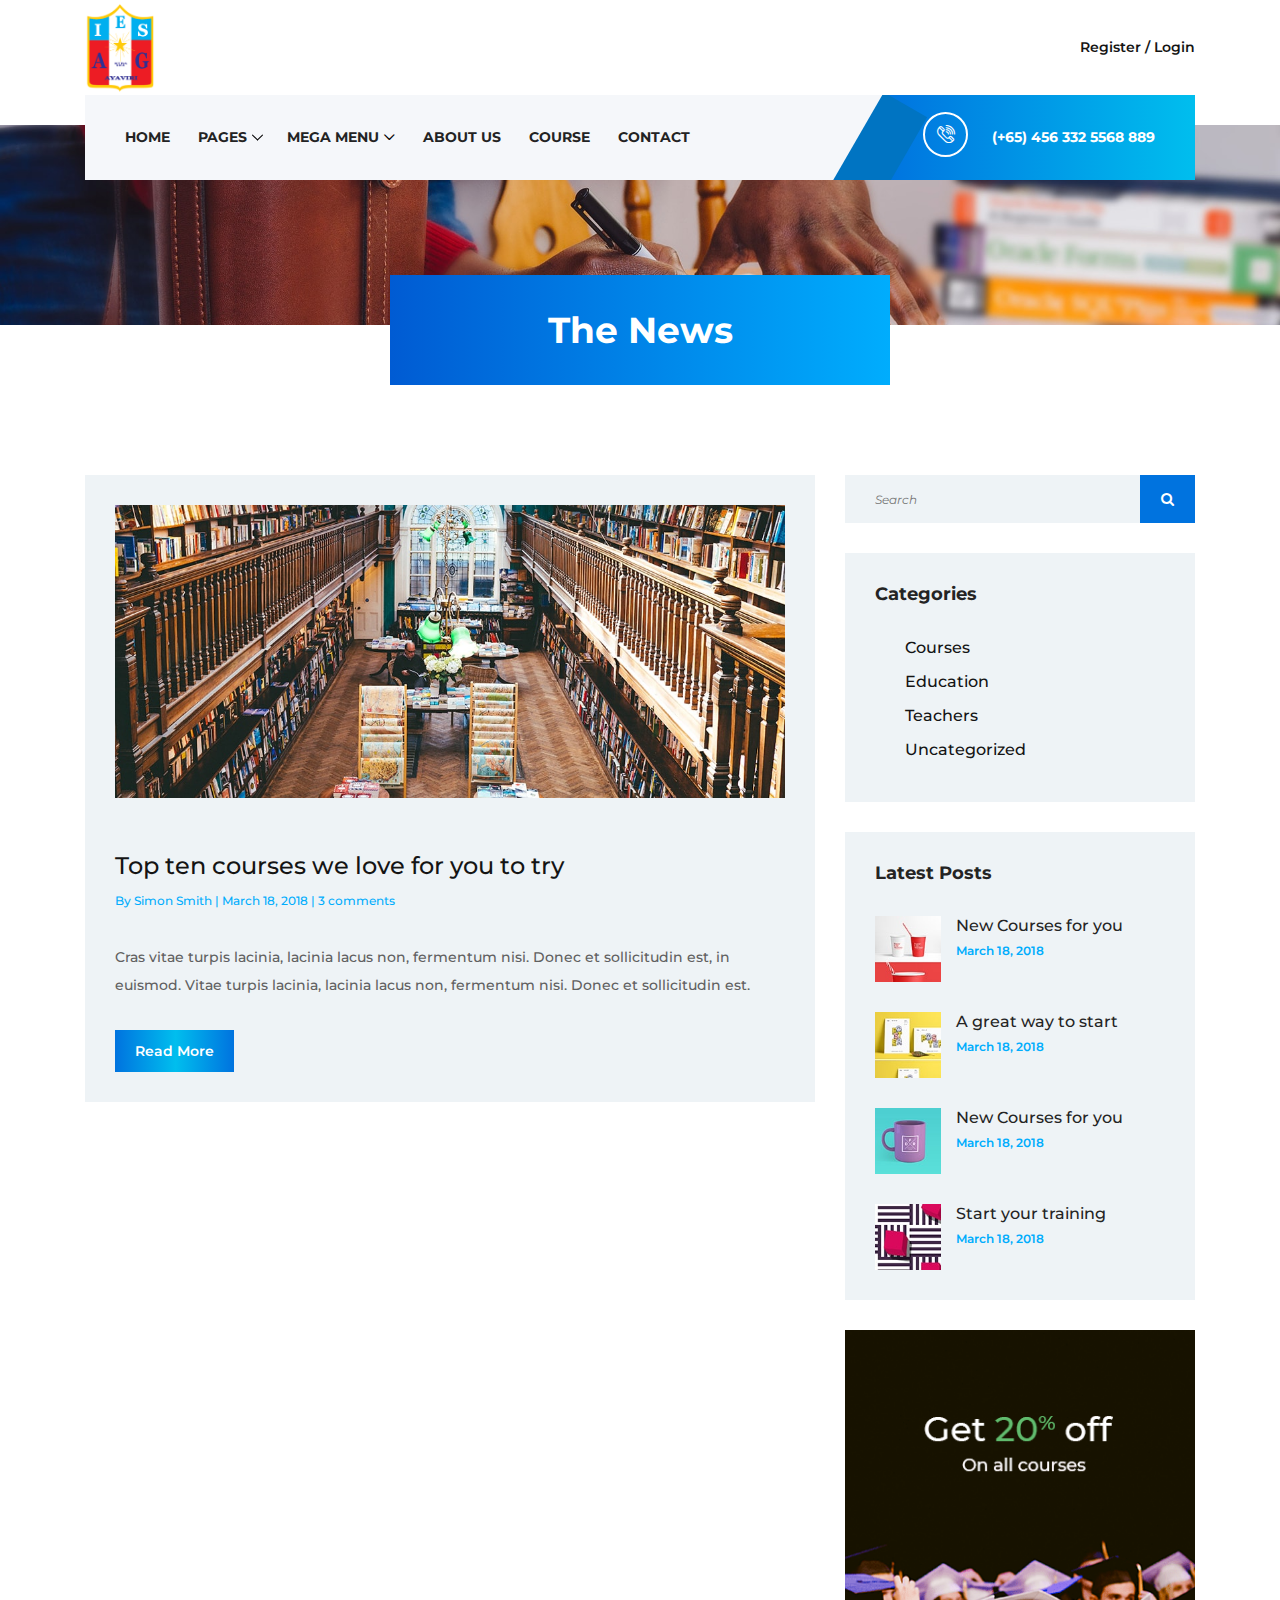
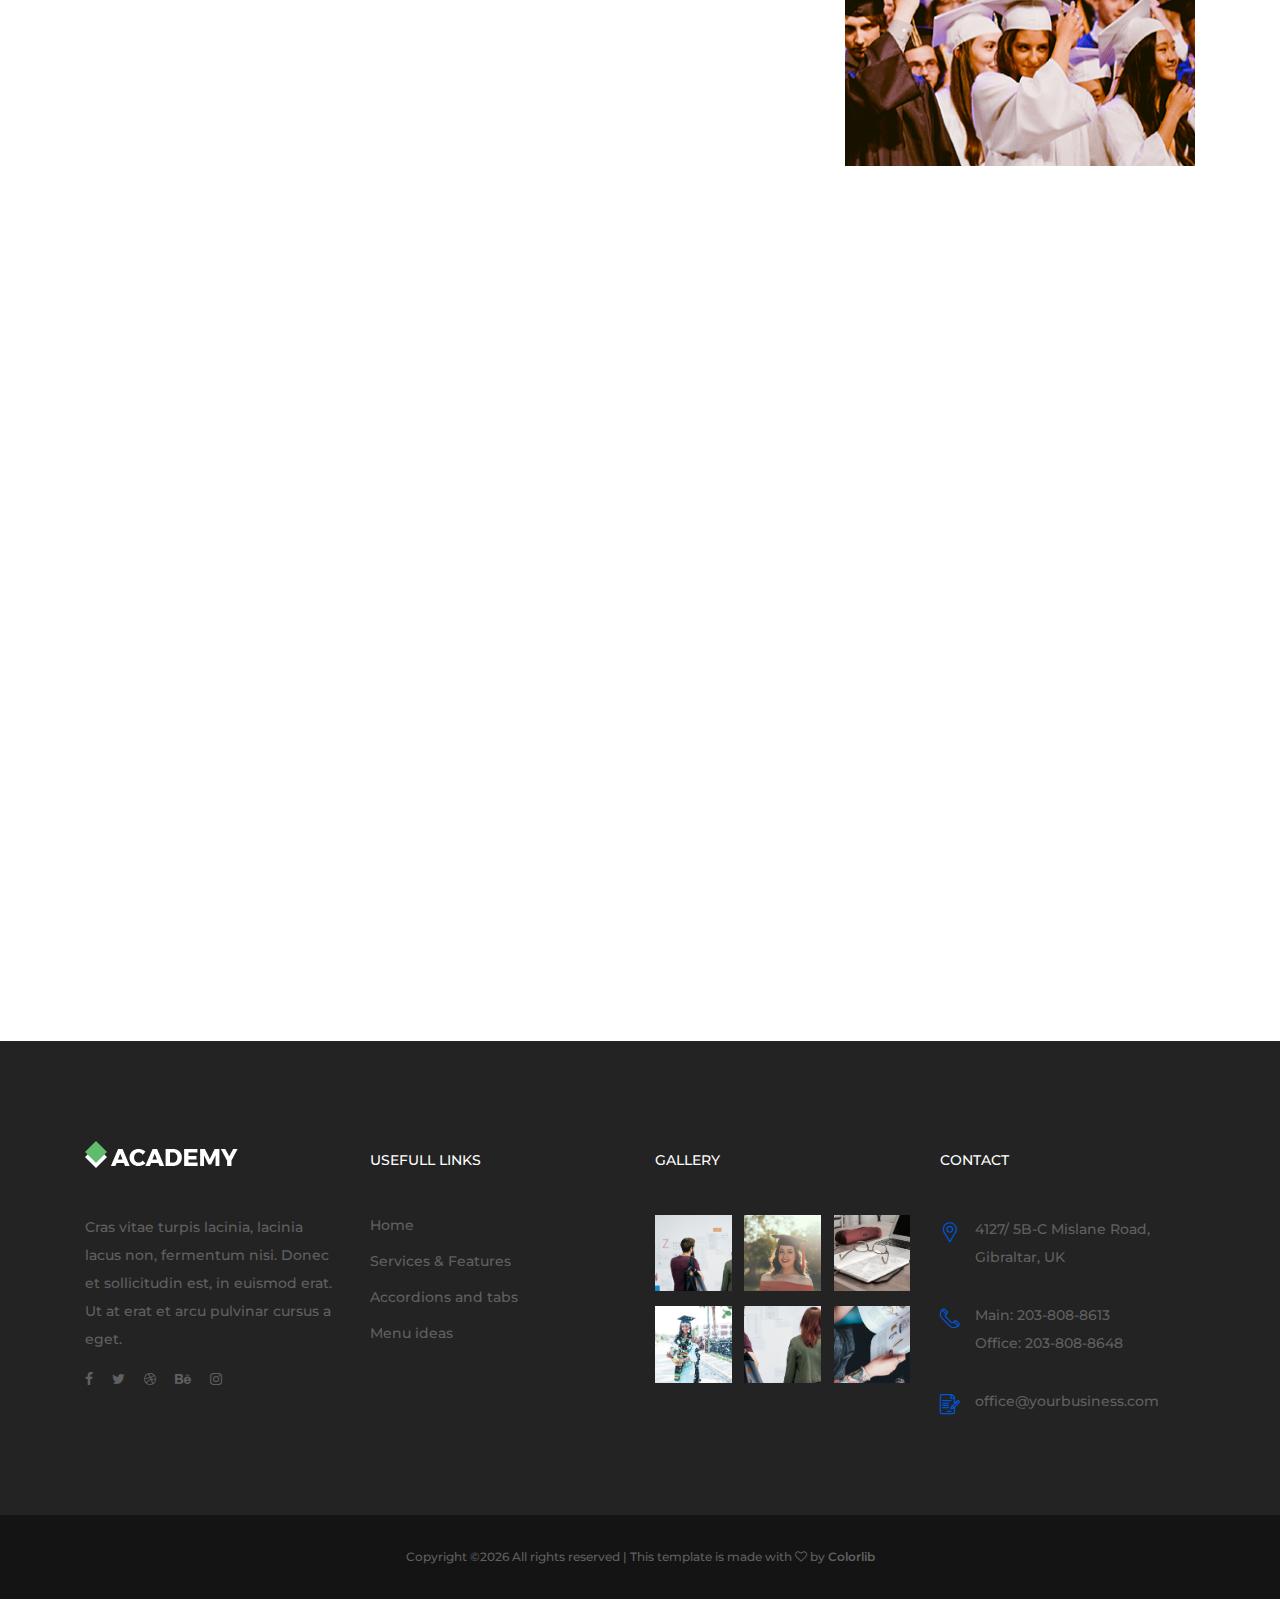
<file: blog.html>
<!DOCTYPE html>
<html lang="en">

<head>
    <meta charset="UTF-8">
    <meta name="description" content="">
    <meta http-equiv="X-UA-Compatible" content="IE=edge">
    <meta name="viewport" content="width=device-width, initial-scale=1, shrink-to-fit=no">
    <!-- The above 4 meta tags *must* come first in the head; any other head content must come *after* these tags -->

    <!-- Title -->
    <title>Academy - Education Course Template</title>

    <!-- Favicon -->
    <link rel="icon" href="img/core-img/favicon.ico">

    <!-- Core Stylesheet -->
    <link rel="stylesheet" href="style.css">

</head>

<body>
    <!-- ##### Preloader ##### -->
    <div id="preloader">
        <i class="circle-preloader"></i>
    </div>

    <!-- ##### Header Area Start ##### -->
    <header class="header-area">

        <!-- Top Header Area -->
        <div class="top-header">
            <div class="container h-100">
                <div class="row h-100">
                    <div class="col-12 h-100">
                        <div class="header-content h-100 d-flex align-items-center justify-content-between">
                            <div class="academy-logo">
                                <a href="index.html"><img src="img/core-img/logo.png" alt=""></a>
                            </div>
                            <div class="login-content">
                                <a href="#">Register / Login</a>
                            </div>
                        </div>
                    </div>
                </div>
            </div>
        </div>

        <!-- Navbar Area -->
        <div class="academy-main-menu">
            <div class="classy-nav-container breakpoint-off">
                <div class="container">
                    <!-- Menu -->
                    <nav class="classy-navbar justify-content-between" id="academyNav">

                        <!-- Navbar Toggler -->
                        <div class="classy-navbar-toggler">
                            <span class="navbarToggler"><span></span><span></span><span></span></span>
                        </div>

                        <!-- Menu -->
                        <div class="classy-menu">

                            <!-- close btn -->
                            <div class="classycloseIcon">
                                <div class="cross-wrap"><span class="top"></span><span class="bottom"></span></div>
                            </div>

                            <!-- Nav Start -->
                            <div class="classynav">
                                <ul>
                                    <li><a href="index.html">Home</a></li>
                                    <li><a href="#">Pages</a>
                                        <ul class="dropdown">
                                            <li><a href="index.html">Home</a></li>
                                            <li><a href="about-us.html">About Us</a></li>
                                            <li><a href="course.html">Course</a></li>
                                            <li><a href="blog.html">Noticias</a></li>
                                            <li><a href="contact.html">Contact</a></li>
                                            <li><a href="elements.html">Elements</a></li>
                                        </ul>
                                    </li>
                                    <li><a href="#">Mega Menu</a>
                                        <div class="megamenu">
                                            <ul class="single-mega cn-col-4">
                                                <li><a href="#">Home</a></li>
                                                <li><a href="#">Services &amp; Features</a></li>
                                                <li><a href="#">Accordions and tabs</a></li>
                                                <li><a href="#">Menu ideas</a></li>
                                                <li><a href="#">Students Gallery</a></li>
                                            </ul>
                                            <ul class="single-mega cn-col-4">
                                                <li><a href="#">Home</a></li>
                                                <li><a href="#">Services &amp; Features</a></li>
                                                <li><a href="#">Accordions and tabs</a></li>
                                                <li><a href="#">Menu ideas</a></li>
                                                <li><a href="#">Students Gallery</a></li>
                                            </ul>
                                            <ul class="single-mega cn-col-4">
                                                <li><a href="#">Home</a></li>
                                                <li><a href="#">Services &amp; Features</a></li>
                                                <li><a href="#">Accordions and tabs</a></li>
                                                <li><a href="#">Menu ideas</a></li>
                                                <li><a href="#">Students Gallery</a></li>
                                            </ul>
                                            <div class="single-mega cn-col-4">
                                                <img src="img/bg-img/bg-1.jpg" alt="">
                                            </div>
                                        </div>
                                    </li>
                                    <li><a href="about-us.html">About Us</a></li>
                                    <li><a href="course.html">Course</a></li>
                                    <li><a href="contact.html">Contact</a></li>
                                </ul>
                            </div>
                            <!-- Nav End -->
                        </div>

                        <!-- Calling Info -->
                        <div class="calling-info">
                            <div class="call-center">
                                <a href="tel:+654563325568889"><i class="icon-telephone-2"></i> <span>(+65) 456 332 5568 889</span></a>
                            </div>
                        </div>
                    </nav>
                </div>
            </div>
        </div>
    </header>
    <!-- ##### Header Area End ##### -->

    <!-- ##### Breadcumb Area Start ##### -->
    <div class="breadcumb-area bg-img" style="background-image: url(img/bg-img/breadcumb.jpg);">
        <div class="bradcumbContent">
            <h2>The News</h2>
        </div>
    </div>
    <!-- ##### Breadcumb Area End ##### -->

    <!-- ##### Blog Area Start ##### -->
    <div class="blog-area mt-50 section-padding-100">
        <div class="container">
            <div class="row">
                <div class="col-12 col-md-8">
                    <div class="academy-blog-posts">
                        <div class="row">

                            <!-- Single Blog Start -->
                            <div class="col-12">
                                <div class="single-blog-post mb-50 wow fadeInUp" data-wow-delay="300ms">
                                    <!-- Post Thumb -->
                                    <div class="blog-post-thumb mb-50">
                                        <img src="img/blog-img/1.jpg" alt="">
                                    </div>
                                    <!-- Post Title -->
                                    <a href="#" class="post-title">Top ten courses we love for you to try</a>
                                    <!-- Post Meta -->
                                    <div class="post-meta">
                                        <p>By <a href="#">Simon Smith</a> | <a href="#">March 18, 2018</a> | <a href="#">3 comments</a></p>
                                    </div>
                                    <!-- Post Excerpt -->
                                    <p>Cras vitae turpis lacinia, lacinia lacus non, fermentum nisi. Donec et sollicitudin est, in euismod. Vitae turpis lacinia, lacinia lacus non, fermentum nisi. Donec et sollicitudin est.</p>
                                    <!-- Read More btn -->
                                    <a href="#" class="btn academy-btn btn-sm mt-15">Read More</a>
                                </div>
                            </div>

                            <!-- Single Blog Start -->
                            <div class="col-12">
                                <div class="single-blog-post mb-50 wow fadeInUp" data-wow-delay="400ms">
                                    <!-- Post Thumb -->
                                    <div class="blog-post-thumb mb-50">
                                        <img src="img/blog-img/2.jpg" alt="">
                                    </div>
                                    <!-- Post Title -->
                                    <a href="#" class="post-title">Top ten courses we love for you to try</a>
                                    <!-- Post Meta -->
                                    <div class="post-meta">
                                        <p>By <a href="#">Simon Smith</a> | <a href="#">March 18, 2018</a> | <a href="#">3 comments</a></p>
                                    </div>
                                    <!-- Post Excerpt -->
                                    <p>Cras vitae turpis lacinia, lacinia lacus non, fermentum nisi. Donec et sollicitudin est, in euismod. Vitae turpis lacinia, lacinia lacus non, fermentum nisi. Donec et sollicitudin est.</p>
                                    <!-- Read More btn -->
                                    <a href="#" class="btn academy-btn btn-sm mt-15">Read More</a>
                                </div>
                            </div>

                            <!-- Single Blog Start -->
                            <div class="col-12">
                                <div class="single-blog-post mb-50 wow fadeInUp" data-wow-delay="500ms">
                                    <!-- Post Thumb -->
                                    <div class="blog-post-thumb mb-50">
                                        <img src="img/blog-img/3.jpg" alt="">
                                    </div>
                                    <!-- Post Title -->
                                    <a href="#" class="post-title">Top ten courses we love for you to try</a>
                                    <!-- Post Meta -->
                                    <div class="post-meta">
                                        <p>By <a href="#">Simon Smith</a> | <a href="#">March 18, 2018</a> | <a href="#">3 comments</a></p>
                                    </div>
                                    <!-- Post Excerpt -->
                                    <p>Cras vitae turpis lacinia, lacinia lacus non, fermentum nisi. Donec et sollicitudin est, in euismod. Vitae turpis lacinia, lacinia lacus non, fermentum nisi. Donec et sollicitudin est.</p>
                                    <!-- Read More btn -->
                                    <a href="#" class="btn academy-btn btn-sm mt-15">Read More</a>
                                </div>
                            </div>

                        </div>
                    </div>
                    <!-- Pagination Area Start -->
                    <div class="academy-pagination-area wow fadeInUp" data-wow-delay="400ms">
                        <nav>
                            <ul class="pagination">
                                <li class="page-item active"><a class="page-link" href="#">01</a></li>
                                <li class="page-item"><a class="page-link" href="#">02</a></li>
                                <li class="page-item"><a class="page-link" href="#">03</a></li>
                            </ul>
                        </nav>
                    </div>
                </div>

                <div class="col-12 col-md-4">
                    <div class="academy-blog-sidebar">
                        <!-- Blog Post Widget -->
                        <div class="blog-post-search-widget mb-30">
                            <form action="#" method="post">
                                <input type="search" name="search" id="Search" placeholder="Search">
                                <button type="submit"><i class="fa fa-search" aria-hidden="true"></i></button>
                            </form>
                        </div>

                        <!-- Blog Post Catagories -->
                        <div class="blog-post-categories mb-30">
                            <h5>Categories</h5>
                            <ul>
                                <li><a href="#">Courses</a></li>
                                <li><a href="#">Education</a></li>
                                <li><a href="#">Teachers</a></li>
                                <li><a href="#">Uncategorized</a></li>
                            </ul>
                        </div>

                        <!-- Latest Blog Posts Area -->
                        <div class="latest-blog-posts mb-30">
                            <h5>Latest Posts</h5>
                            <!-- Single Latest Blog Post -->
                            <div class="single-latest-blog-post d-flex mb-30">
                                <div class="latest-blog-post-thumb">
                                    <img src="img/blog-img/lb-1.jpg" alt="">
                                </div>
                                <div class="latest-blog-post-content">
                                    <a href="#" class="post-title">
                                        <h6>New Courses for you</h6>
                                    </a>
                                    <a href="#" class="post-date">March 18, 2018</a>
                                </div>
                            </div>
                            <!-- Single Latest Blog Post -->
                            <div class="single-latest-blog-post d-flex mb-30">
                                <div class="latest-blog-post-thumb">
                                    <img src="img/blog-img/lb-2.jpg" alt="">
                                </div>
                                <div class="latest-blog-post-content">
                                    <a href="#" class="post-title">
                                        <h6>A great way to start</h6>
                                    </a>
                                    <a href="#" class="post-date">March 18, 2018</a>
                                </div>
                            </div>
                            <!-- Single Latest Blog Post -->
                            <div class="single-latest-blog-post d-flex mb-30">
                                <div class="latest-blog-post-thumb">
                                    <img src="img/blog-img/lb-3.jpg" alt="">
                                </div>
                                <div class="latest-blog-post-content">
                                    <a href="#" class="post-title">
                                        <h6>New Courses for you</h6>
                                    </a>
                                    <a href="#" class="post-date">March 18, 2018</a>
                                </div>
                            </div>
                            <!-- Single Latest Blog Post -->
                            <div class="single-latest-blog-post d-flex">
                                <div class="latest-blog-post-thumb">
                                    <img src="img/blog-img/lb-4.jpg" alt="">
                                </div>
                                <div class="latest-blog-post-content">
                                    <a href="#" class="post-title">
                                        <h6>Start your training</h6>
                                    </a>
                                    <a href="#" class="post-date">March 18, 2018</a>
                                </div>
                            </div>
                        </div>

                        <!-- Add Widget -->
                        <div class="add-widget">
                            <a href="#"><img src="img/blog-img/add.png" alt=""></a>
                        </div>
                    </div>
                </div>
            </div>
        </div>
    </div>
    <!-- ##### Blog Area End ##### -->

    <!-- ##### Footer Area Start ##### -->
    <footer class="footer-area">
        <div class="main-footer-area section-padding-100-0">
            <div class="container">
                <div class="row">
                    <!-- Footer Widget Area -->
                    <div class="col-12 col-sm-6 col-lg-3">
                        <div class="footer-widget mb-100">
                            <div class="widget-title">
                                <a href="#"><img src="img/core-img/logo2.png" alt=""></a>
                            </div>
                            <p>Cras vitae turpis lacinia, lacinia lacus non, fermentum nisi. Donec et sollicitudin est, in euismod erat. Ut at erat et arcu pulvinar cursus a eget.</p>
                            <div class="footer-social-info">
                                <a href="#"><i class="fa fa-facebook"></i></a>
                                <a href="#"><i class="fa fa-twitter"></i></a>
                                <a href="#"><i class="fa fa-dribbble"></i></a>
                                <a href="#"><i class="fa fa-behance"></i></a>
                                <a href="#"><i class="fa fa-instagram"></i></a>
                            </div>
                        </div>
                    </div>
                    <!-- Footer Widget Area -->
                    <div class="col-12 col-sm-6 col-lg-3">
                        <div class="footer-widget mb-100">
                            <div class="widget-title">
                                <h6>Usefull Links</h6>
                            </div>
                            <nav>
                                <ul class="useful-links">
                                    <li><a href="#">Home</a></li>
                                    <li><a href="#">Services &amp; Features</a></li>
                                    <li><a href="#">Accordions and tabs</a></li>
                                    <li><a href="#">Menu ideas</a></li>
                                </ul>
                            </nav>
                        </div>
                    </div>
                    <!-- Footer Widget Area -->
                    <div class="col-12 col-sm-6 col-lg-3">
                        <div class="footer-widget mb-100">
                            <div class="widget-title">
                                <h6>Gallery</h6>
                            </div>
                            <div class="gallery-list d-flex justify-content-between flex-wrap">
                                <a href="img/bg-img/gallery1.jpg" class="gallery-img" title="Gallery Image 1"><img src="img/bg-img/gallery1.jpg" alt=""></a>
                                <a href="img/bg-img/gallery2.jpg" class="gallery-img" title="Gallery Image 2"><img src="img/bg-img/gallery2.jpg" alt=""></a>
                                <a href="img/bg-img/gallery3.jpg" class="gallery-img" title="Gallery Image 3"><img src="img/bg-img/gallery3.jpg" alt=""></a>
                                <a href="img/bg-img/gallery4.jpg" class="gallery-img" title="Gallery Image 4"><img src="img/bg-img/gallery4.jpg" alt=""></a>
                                <a href="img/bg-img/gallery5.jpg" class="gallery-img" title="Gallery Image 5"><img src="img/bg-img/gallery5.jpg" alt=""></a>
                                <a href="img/bg-img/gallery6.jpg" class="gallery-img" title="Gallery Image 6"><img src="img/bg-img/gallery6.jpg" alt=""></a>
                            </div>
                        </div>
                    </div>
                    <!-- Footer Widget Area -->
                    <div class="col-12 col-sm-6 col-lg-3">
                        <div class="footer-widget mb-100">
                            <div class="widget-title">
                                <h6>Contact</h6>
                            </div>
                            <div class="single-contact d-flex mb-30">
                                <i class="icon-placeholder"></i>
                                <p>4127/ 5B-C Mislane Road, Gibraltar, UK</p>
                            </div>
                            <div class="single-contact d-flex mb-30">
                                <i class="icon-telephone-1"></i>
                                <p>Main: 203-808-8613 <br>Office: 203-808-8648</p>
                            </div>
                            <div class="single-contact d-flex">
                                <i class="icon-contract"></i>
                                <p>office@yourbusiness.com</p>
                            </div>
                        </div>
                    </div>
                </div>
            </div>
        </div>
        <div class="bottom-footer-area">
            <div class="container">
                <div class="row">
                    <div class="col-12">
                        <p><!-- Link back to Colorlib can't be removed. Template is licensed under CC BY 3.0. -->
Copyright &copy;<script>document.write(new Date().getFullYear());</script> All rights reserved | This template is made with <i class="fa fa-heart-o" aria-hidden="true"></i> by <a href="https://colorlib.com" target="_blank">Colorlib</a>
<!-- Link back to Colorlib can't be removed. Template is licensed under CC BY 3.0. --></p>
                    </div>
                </div>
            </div>
        </div>
    </footer>
    <!-- ##### Footer Area Start ##### -->

    <!-- ##### All Javascript Script ##### -->
    <!-- jQuery-2.2.4 js -->
    <script src="js/jquery/jquery-2.2.4.min.js"></script>
    <!-- Popper js -->
    <script src="js/bootstrap/popper.min.js"></script>
    <!-- Bootstrap js -->
    <script src="js/bootstrap/bootstrap.min.js"></script>
    <!-- All Plugins js -->
    <script src="js/plugins/plugins.js"></script>
    <!-- Active js -->
    <script src="js/active.js"></script>
</body>

</html>
</file>
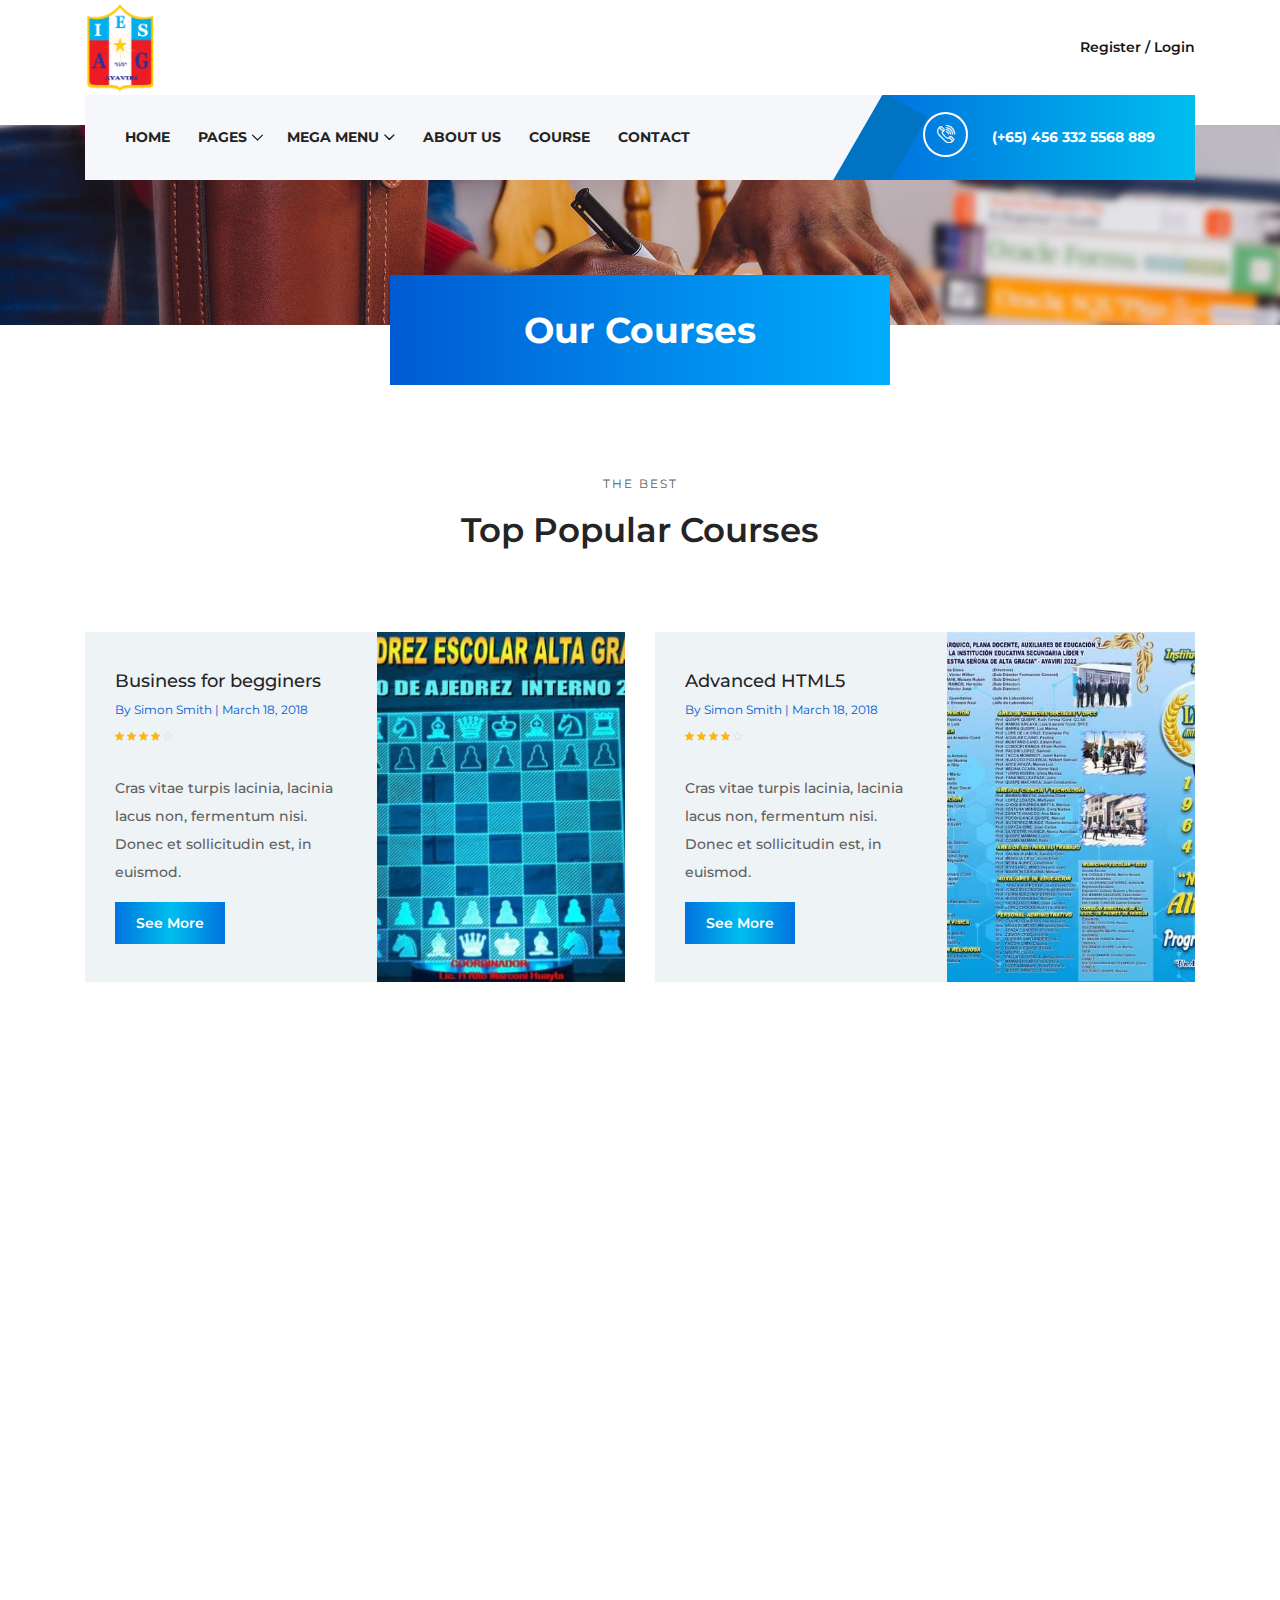
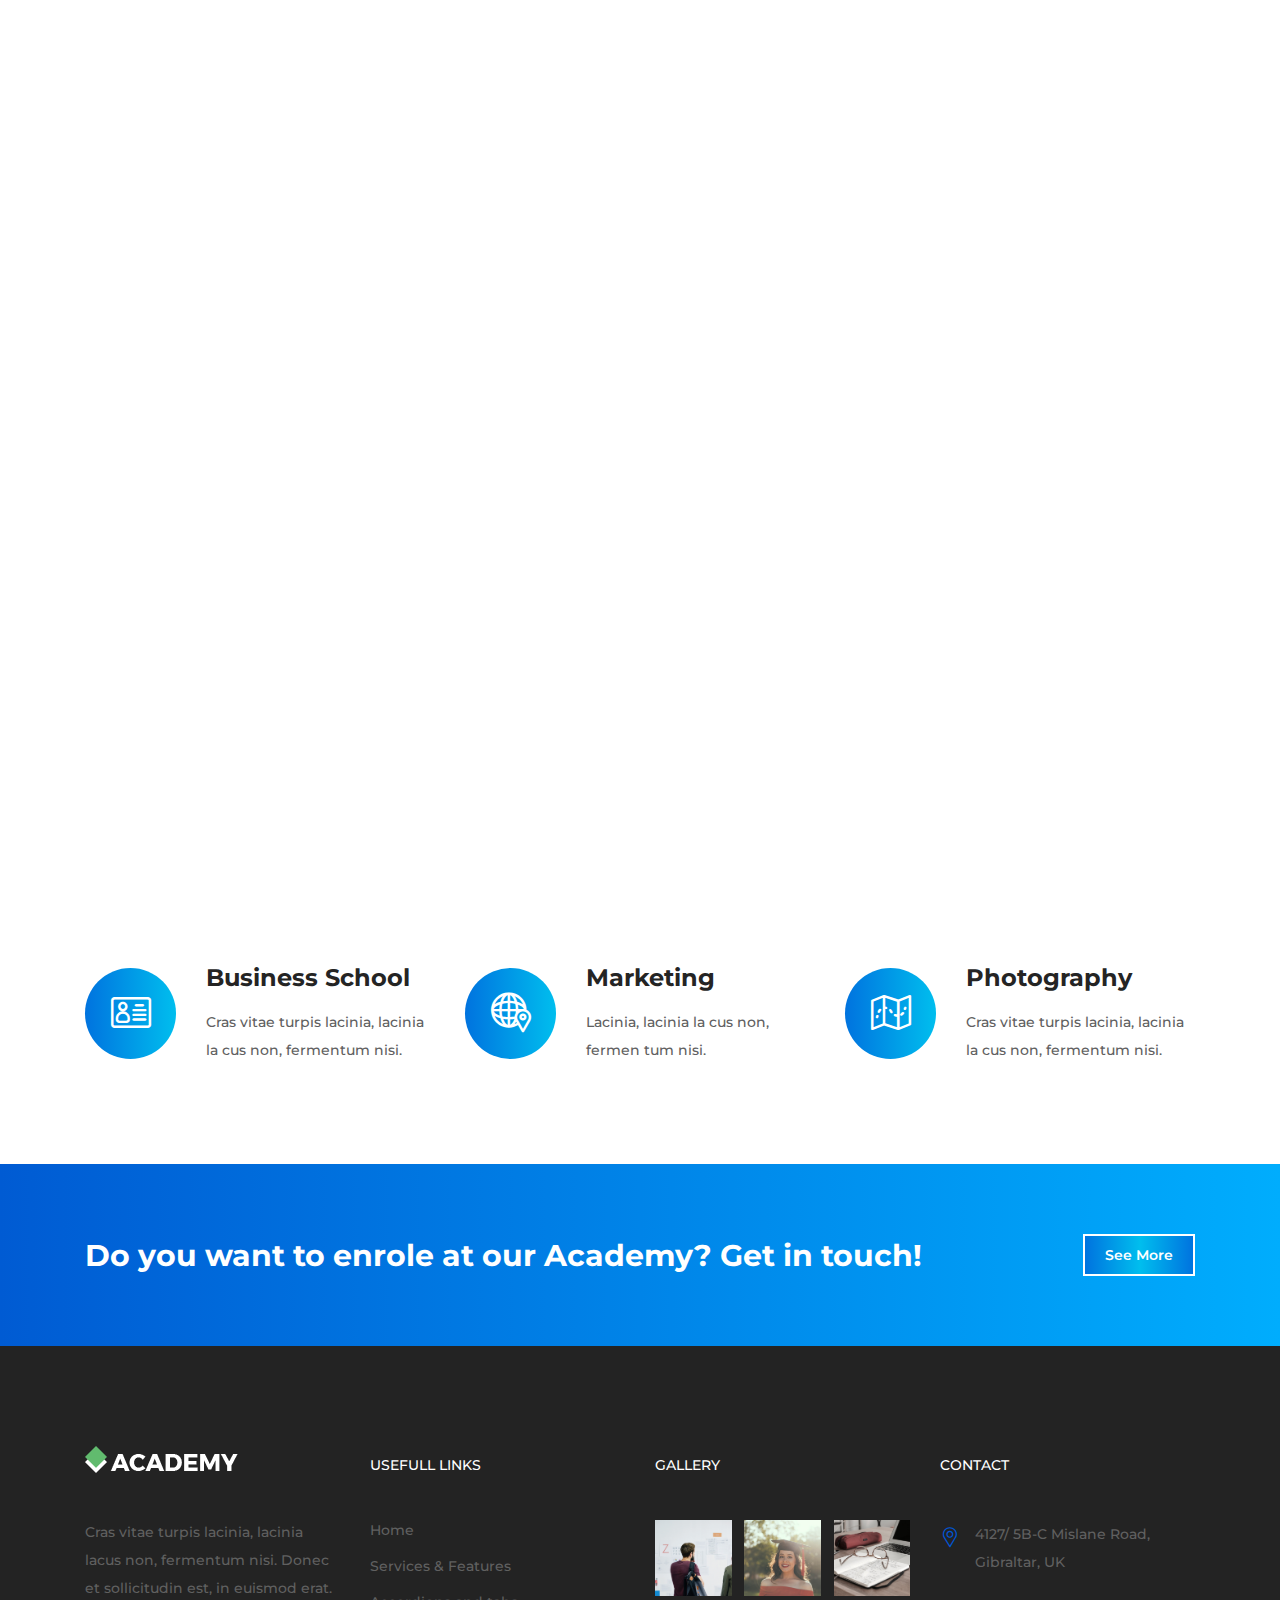
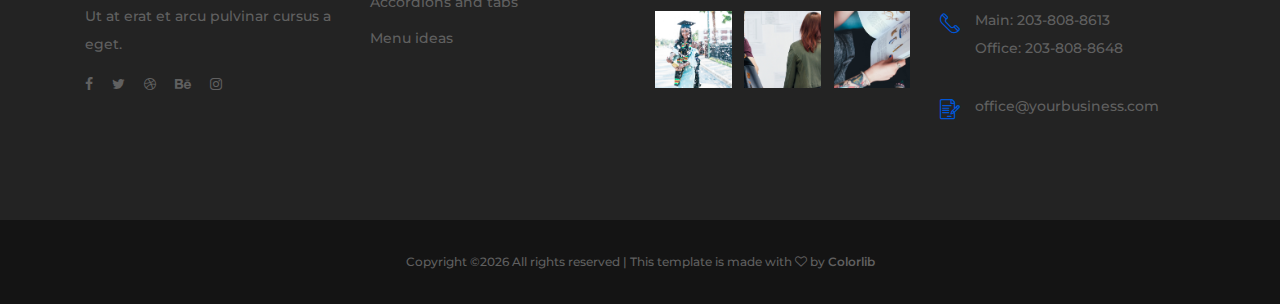
<file: course.html>
<!DOCTYPE html>
<html lang="en">

<head>
    <meta charset="UTF-8">
    <meta name="description" content="">
    <meta http-equiv="X-UA-Compatible" content="IE=edge">
    <meta name="viewport" content="width=device-width, initial-scale=1, shrink-to-fit=no">
    <!-- The above 4 meta tags *must* come first in the head; any other head content must come *after* these tags -->

    <!-- Title -->
    <title>Academy - Education Course Template</title>

    <!-- Favicon -->
    <link rel="icon" href="img/core-img/favicon.ico">

    <!-- Core Stylesheet -->
    <link rel="stylesheet" href="style.css">

</head>

<body>
    <!-- ##### Preloader ##### -->
    <div id="preloader">
        <i class="circle-preloader"></i>
    </div>

    <!-- ##### Header Area Start ##### -->
    <header class="header-area">

        <!-- Top Header Area -->
        <div class="top-header">
            <div class="container h-100">
                <div class="row h-100">
                    <div class="col-12 h-100">
                        <div class="header-content h-100 d-flex align-items-center justify-content-between">
                            <div class="academy-logo">
                                <a href="index.html"><img src="img/core-img/logo.png" alt=""></a>
                            </div>
                            <div class="login-content">
                                <a href="#">Register / Login</a>
                            </div>
                        </div>
                    </div>
                </div>
            </div>
        </div>

        <!-- Navbar Area -->
        <div class="academy-main-menu">
            <div class="classy-nav-container breakpoint-off">
                <div class="container">
                    <!-- Menu -->
                    <nav class="classy-navbar justify-content-between" id="academyNav">

                        <!-- Navbar Toggler -->
                        <div class="classy-navbar-toggler">
                            <span class="navbarToggler"><span></span><span></span><span></span></span>
                        </div>

                        <!-- Menu -->
                        <div class="classy-menu">

                            <!-- close btn -->
                            <div class="classycloseIcon">
                                <div class="cross-wrap"><span class="top"></span><span class="bottom"></span></div>
                            </div>

                            <!-- Nav Start -->
                            <div class="classynav">
                                <ul>
                                    <li><a href="index.html">Home</a></li>
                                    <li><a href="#">Pages</a>
                                        <ul class="dropdown">
                                            <li><a href="index.html">Home</a></li>
                                            <li><a href="about-us.html">About Us</a></li>
                                            <li><a href="course.html">Course</a></li>
                                            <li><a href="blog.html">Blog</a></li>
                                            <li><a href="contact.html">Contact</a></li>
                                            <li><a href="elements.html">Elements</a></li>
                                        </ul>
                                    </li>
                                    <li><a href="#">Mega Menu</a>
                                        <div class="megamenu">
                                            <ul class="single-mega cn-col-4">
                                                <li><a href="#">Home</a></li>
                                                <li><a href="#">Services &amp; Features</a></li>
                                                <li><a href="#">Accordions and tabs</a></li>
                                                <li><a href="#">Menu ideas</a></li>
                                                <li><a href="#">Students Gallery</a></li>
                                            </ul>
                                            <ul class="single-mega cn-col-4">
                                                <li><a href="#">Home</a></li>
                                                <li><a href="#">Services &amp; Features</a></li>
                                                <li><a href="#">Accordions and tabs</a></li>
                                                <li><a href="#">Menu ideas</a></li>
                                                <li><a href="#">Students Gallery</a></li>
                                            </ul>
                                            <ul class="single-mega cn-col-4">
                                                <li><a href="#">Home</a></li>
                                                <li><a href="#">Services &amp; Features</a></li>
                                                <li><a href="#">Accordions and tabs</a></li>
                                                <li><a href="#">Menu ideas</a></li>
                                                <li><a href="#">Students Gallery</a></li>
                                            </ul>
                                            <div class="single-mega cn-col-4">
                                                <img src="img/bg-img/bg-1.jpg" alt="">
                                            </div>
                                        </div>
                                    </li>
                                    <li><a href="about-us.html">About Us</a></li>
                                    <li><a href="course.html">Course</a></li>
                                    <li><a href="contact.html">Contact</a></li>
                                </ul>
                            </div>
                            <!-- Nav End -->
                        </div>

                        <!-- Calling Info -->
                        <div class="calling-info">
                            <div class="call-center">
                                <a href="tel:+654563325568889"><i class="icon-telephone-2"></i> <span>(+65) 456 332 5568 889</span></a>
                            </div>
                        </div>
                    </nav>
                </div>
            </div>
        </div>
    </header>
    <!-- ##### Header Area End ##### -->

    <!-- ##### Breadcumb Area Start ##### -->
    <div class="breadcumb-area bg-img" style="background-image: url(img/bg-img/breadcumb.jpg);">
        <div class="bradcumbContent">
            <h2>Our Courses</h2>
        </div>
    </div>
    <!-- ##### Breadcumb Area End ##### -->

    <!-- ##### Top Popular Courses Area Start ##### -->
    <div class="top-popular-courses-area mt-50 section-padding-100-70">
        <div class="container">
            <div class="row">
                <div class="col-12">
                    <div class="section-heading text-center mx-auto wow fadeInUp" data-wow-delay="300ms">
                        <span>The Best</span>
                        <h3>Top Popular Courses</h3>
                    </div>
                </div>
            </div>
            <div class="row">

                <!-- Single Top Popular Course -->
                <div class="col-12 col-lg-6">
                    <div class="single-top-popular-course d-flex align-items-center flex-wrap mb-30 wow fadeInUp" data-wow-delay="400ms">
                        <div class="popular-course-content">
                            <h5>Business for begginers</h5>
                            <span>By Simon Smith   |  March 18, 2018</span>
                            <div class="course-ratings">
                                <i class="fa fa-star" aria-hidden="true"></i>
                                <i class="fa fa-star" aria-hidden="true"></i>
                                <i class="fa fa-star" aria-hidden="true"></i>
                                <i class="fa fa-star" aria-hidden="true"></i>
                                <i class="fa fa-star-o" aria-hidden="true"></i>
                            </div>
                            <p>Cras vitae turpis lacinia, lacinia lacus non, fermentum nisi. Donec et sollicitudin est, in euismod.</p>
                            <a href="#" class="btn academy-btn btn-sm">See More</a>
                        </div>
                        <div class="popular-course-thumb bg-img" style="background-image: url(img/bg-img/pc-1.jpg);"></div>
                    </div>
                </div>

                <!-- Single Top Popular Course -->
                <div class="col-12 col-lg-6">
                    <div class="single-top-popular-course d-flex align-items-center flex-wrap mb-30 wow fadeInUp" data-wow-delay="500ms">
                        <div class="popular-course-content">
                            <h5>Advanced HTML5</h5>
                            <span>By Simon Smith   |  March 18, 2018</span>
                            <div class="course-ratings">
                                <i class="fa fa-star" aria-hidden="true"></i>
                                <i class="fa fa-star" aria-hidden="true"></i>
                                <i class="fa fa-star" aria-hidden="true"></i>
                                <i class="fa fa-star" aria-hidden="true"></i>
                                <i class="fa fa-star-o" aria-hidden="true"></i>
                            </div>
                            <p>Cras vitae turpis lacinia, lacinia lacus non, fermentum nisi. Donec et sollicitudin est, in euismod.</p>
                            <a href="#" class="btn academy-btn btn-sm">See More</a>
                        </div>
                        <div class="popular-course-thumb bg-img" style="background-image: url(img/bg-img/pc-2.jpg);"></div>
                    </div>
                </div>

                <!-- Single Top Popular Course -->
                <div class="col-12 col-lg-6">
                    <div class="single-top-popular-course d-flex align-items-center flex-wrap mb-30 wow fadeInUp" data-wow-delay="600ms">
                        <div class="popular-course-content">
                            <h5>Marketing 101</h5>
                            <span>By Simon Smith   |  March 18, 2018</span>
                            <div class="course-ratings">
                                <i class="fa fa-star" aria-hidden="true"></i>
                                <i class="fa fa-star" aria-hidden="true"></i>
                                <i class="fa fa-star" aria-hidden="true"></i>
                                <i class="fa fa-star" aria-hidden="true"></i>
                                <i class="fa fa-star-o" aria-hidden="true"></i>
                            </div>
                            <p>Cras vitae turpis lacinia, lacinia lacus non, fermentum nisi. Donec et sollicitudin est, in euismod.</p>
                            <a href="#" class="btn academy-btn btn-sm">See More</a>
                        </div>
                        <div class="popular-course-thumb bg-img" style="background-image: url(img/bg-img/pc-3.jpg);"></div>
                    </div>
                </div>

                <!-- Single Top Popular Course -->
                <div class="col-12 col-lg-6">
                    <div class="single-top-popular-course d-flex align-items-center flex-wrap mb-30 wow fadeInUp" data-wow-delay="700ms">
                        <div class="popular-course-content">
                            <h5>Business for begginers</h5>
                            <span>By Simon Smith   |  March 18, 2018</span>
                            <div class="course-ratings">
                                <i class="fa fa-star" aria-hidden="true"></i>
                                <i class="fa fa-star" aria-hidden="true"></i>
                                <i class="fa fa-star" aria-hidden="true"></i>
                                <i class="fa fa-star" aria-hidden="true"></i>
                                <i class="fa fa-star-o" aria-hidden="true"></i>
                            </div>
                            <p>Cras vitae turpis lacinia, lacinia lacus non, fermentum nisi. Donec et sollicitudin est, in euismod.</p>
                            <a href="#" class="btn academy-btn btn-sm">See More</a>
                        </div>
                        <div class="popular-course-thumb bg-img" style="background-image: url(img/bg-img/pc-4.jpg);"></div>
                    </div>
                </div>

                <!-- Single Top Popular Course -->
                <div class="col-12 col-lg-6">
                    <div class="single-top-popular-course d-flex align-items-center flex-wrap mb-30 wow fadeInUp" data-wow-delay="800ms">
                        <div class="popular-course-content">
                            <h5>Marketing 101</h5>
                            <span>By Simon Smith   |  March 18, 2018</span>
                            <div class="course-ratings">
                                <i class="fa fa-star" aria-hidden="true"></i>
                                <i class="fa fa-star" aria-hidden="true"></i>
                                <i class="fa fa-star" aria-hidden="true"></i>
                                <i class="fa fa-star" aria-hidden="true"></i>
                                <i class="fa fa-star-o" aria-hidden="true"></i>
                            </div>
                            <p>Cras vitae turpis lacinia, lacinia lacus non, fermentum nisi. Donec et sollicitudin est, in euismod.</p>
                            <a href="#" class="btn academy-btn btn-sm">See More</a>
                        </div>
                        <div class="popular-course-thumb bg-img" style="background-image: url(img/bg-img/pc-5.jpg);"></div>
                    </div>
                </div>

                <!-- Single Top Popular Course -->
                <div class="col-12 col-lg-6">
                    <div class="single-top-popular-course d-flex align-items-center flex-wrap mb-30 wow fadeInUp" data-wow-delay="900ms">
                        <div class="popular-course-content">
                            <h5>Business for begginers</h5>
                            <span>By Simon Smith   |  March 18, 2018</span>
                            <div class="course-ratings">
                                <i class="fa fa-star" aria-hidden="true"></i>
                                <i class="fa fa-star" aria-hidden="true"></i>
                                <i class="fa fa-star" aria-hidden="true"></i>
                                <i class="fa fa-star" aria-hidden="true"></i>
                                <i class="fa fa-star-o" aria-hidden="true"></i>
                            </div>
                            <p>Cras vitae turpis lacinia, lacinia lacus non, fermentum nisi. Donec et sollicitudin est, in euismod.</p>
                            <a href="#" class="btn academy-btn btn-sm">See More</a>
                        </div>
                        <div class="popular-course-thumb bg-img" style="background-image: url(img/bg-img/pc-6.jpg);"></div>
                    </div>
                </div>
            </div>
        </div>
    </div>
    <!-- ##### Top Popular Courses Area End ##### -->

    <!-- ##### Top Popular Courses Details Area Start ##### -->
    <div class="popular-course-details-area wow fadeInUp" data-wow-delay="300ms">
        <div class="single-top-popular-course d-flex align-items-center flex-wrap">
            <div class="popular-course-content">
                <h5>Business for begginers</h5>
                <span>By Simon Smith   |  March 18, 2018</span>
                <div class="course-ratings">
                    <i class="fa fa-star" aria-hidden="true"></i>
                    <i class="fa fa-star" aria-hidden="true"></i>
                    <i class="fa fa-star" aria-hidden="true"></i>
                    <i class="fa fa-star" aria-hidden="true"></i>
                    <i class="fa fa-star-o" aria-hidden="true"></i>
                </div>
                <p>Cras vitae turpis lacinia, lacinia lacus non, fermentum nisi. Donec et sollicitudin est, in euismod. Morbi vel arcu gravida, iaculis lacus vel, posuere ipsum. Sed faucibus mauris vitae urna consectetur, sit amet maximus nisl sagittis. Ut in iaculis enim, et pulvinar mauris. Etiam tristique magna eget velit consectetur, a tincidunt velit dictum. Cras vulputate metus id felis ornare hendrerit. Maecenas sodales suscipit ipsum.</p>
                <a href="#" class="btn academy-btn btn-sm mt-15">See More</a>
            </div>
            <div class="popular-course-thumb bg-img" style="background-image: url(img/bg-img/bg-4.jpg);"></div>
        </div>
    </div>
    <!-- ##### Top Popular Courses Details Area End ##### -->

    <!-- ##### Course Area Start ##### -->
    <div class="academy-courses-area section-padding-100-0">
        <div class="container">
            <div class="row">
                <!-- Single Course Area -->
                <div class="col-12 col-lg-4">
                    <div class="single-course-area d-flex align-items-center mb-100">
                        <div class="course-icon">
                            <i class="icon-id-card"></i>
                        </div>
                        <div class="course-content">
                            <h4>Business School</h4>
                            <p>Cras vitae turpis lacinia, lacinia la cus non, fermentum nisi.</p>
                        </div>
                    </div>
                </div>
                <!-- Single Course Area -->
                <div class="col-12 col-lg-4">
                    <div class="single-course-area d-flex align-items-center mb-100">
                        <div class="course-icon">
                            <i class="icon-worldwide"></i>
                        </div>
                        <div class="course-content">
                            <h4>Marketing</h4>
                            <p>Lacinia, lacinia la cus non, fermen tum nisi.</p>
                        </div>
                    </div>
                </div>
                <!-- Single Course Area -->
                <div class="col-12 col-lg-4">
                    <div class="single-course-area d-flex align-items-center mb-100">
                        <div class="course-icon">
                            <i class="icon-map"></i>
                        </div>
                        <div class="course-content">
                            <h4>Photography</h4>
                            <p>Cras vitae turpis lacinia, lacinia la cus non, fermentum nisi.</p>
                        </div>
                    </div>
                </div>
            </div>
        </div>
    </div>
    <!-- ##### Course Area End ##### -->

    <!-- ##### CTA Area Start ##### -->
    <div class="call-to-action-area">
        <div class="container">
            <div class="row">
                <div class="col-12">
                    <div class="cta-content d-flex align-items-center justify-content-between flex-wrap">
                        <h3>Do you want to enrole at our Academy? Get in touch!</h3>
                        <a href="#" class="btn academy-btn">See More</a>
                    </div>
                </div>
            </div>
        </div>
    </div>
    <!-- ##### CTA Area End ##### -->

    <!-- ##### Footer Area Start ##### -->
    <footer class="footer-area">
        <div class="main-footer-area section-padding-100-0">
            <div class="container">
                <div class="row">
                    <!-- Footer Widget Area -->
                    <div class="col-12 col-sm-6 col-lg-3">
                        <div class="footer-widget mb-100">
                            <div class="widget-title">
                                <a href="#"><img src="img/core-img/logo2.png" alt=""></a>
                            </div>
                            <p>Cras vitae turpis lacinia, lacinia lacus non, fermentum nisi. Donec et sollicitudin est, in euismod erat. Ut at erat et arcu pulvinar cursus a eget.</p>
                            <div class="footer-social-info">
                                <a href="#"><i class="fa fa-facebook"></i></a>
                                <a href="#"><i class="fa fa-twitter"></i></a>
                                <a href="#"><i class="fa fa-dribbble"></i></a>
                                <a href="#"><i class="fa fa-behance"></i></a>
                                <a href="#"><i class="fa fa-instagram"></i></a>
                            </div>
                        </div>
                    </div>
                    <!-- Footer Widget Area -->
                    <div class="col-12 col-sm-6 col-lg-3">
                        <div class="footer-widget mb-100">
                            <div class="widget-title">
                                <h6>Usefull Links</h6>
                            </div>
                            <nav>
                                <ul class="useful-links">
                                    <li><a href="#">Home</a></li>
                                    <li><a href="#">Services &amp; Features</a></li>
                                    <li><a href="#">Accordions and tabs</a></li>
                                    <li><a href="#">Menu ideas</a></li>
                                </ul>
                            </nav>
                        </div>
                    </div>
                    <!-- Footer Widget Area -->
                    <div class="col-12 col-sm-6 col-lg-3">
                        <div class="footer-widget mb-100">
                            <div class="widget-title">
                                <h6>Gallery</h6>
                            </div>
                            <div class="gallery-list d-flex justify-content-between flex-wrap">
                                <a href="img/bg-img/gallery1.jpg" class="gallery-img" title="Gallery Image 1"><img src="img/bg-img/gallery1.jpg" alt=""></a>
                                <a href="img/bg-img/gallery2.jpg" class="gallery-img" title="Gallery Image 2"><img src="img/bg-img/gallery2.jpg" alt=""></a>
                                <a href="img/bg-img/gallery3.jpg" class="gallery-img" title="Gallery Image 3"><img src="img/bg-img/gallery3.jpg" alt=""></a>
                                <a href="img/bg-img/gallery4.jpg" class="gallery-img" title="Gallery Image 4"><img src="img/bg-img/gallery4.jpg" alt=""></a>
                                <a href="img/bg-img/gallery5.jpg" class="gallery-img" title="Gallery Image 5"><img src="img/bg-img/gallery5.jpg" alt=""></a>
                                <a href="img/bg-img/gallery6.jpg" class="gallery-img" title="Gallery Image 6"><img src="img/bg-img/gallery6.jpg" alt=""></a>
                            </div>
                        </div>
                    </div>
                    <!-- Footer Widget Area -->
                    <div class="col-12 col-sm-6 col-lg-3">
                        <div class="footer-widget mb-100">
                            <div class="widget-title">
                                <h6>Contact</h6>
                            </div>
                            <div class="single-contact d-flex mb-30">
                                <i class="icon-placeholder"></i>
                                <p>4127/ 5B-C Mislane Road, Gibraltar, UK</p>
                            </div>
                            <div class="single-contact d-flex mb-30">
                                <i class="icon-telephone-1"></i>
                                <p>Main: 203-808-8613 <br>Office: 203-808-8648</p>
                            </div>
                            <div class="single-contact d-flex">
                                <i class="icon-contract"></i>
                                <p>office@yourbusiness.com</p>
                            </div>
                        </div>
                    </div>
                </div>
            </div>
        </div>
        <div class="bottom-footer-area">
            <div class="container">
                <div class="row">
                    <div class="col-12">
                        <p><!-- Link back to Colorlib can't be removed. Template is licensed under CC BY 3.0. -->
Copyright &copy;<script>document.write(new Date().getFullYear());</script> All rights reserved | This template is made with <i class="fa fa-heart-o" aria-hidden="true"></i> by <a href="https://colorlib.com" target="_blank">Colorlib</a>
<!-- Link back to Colorlib can't be removed. Template is licensed under CC BY 3.0. --></p>
                    </div>
                </div>
            </div>
        </div>
    </footer>
    <!-- ##### Footer Area Start ##### -->

    <!-- ##### All Javascript Script ##### -->
    <!-- jQuery-2.2.4 js -->
    <script src="js/jquery/jquery-2.2.4.min.js"></script>
    <!-- Popper js -->
    <script src="js/bootstrap/popper.min.js"></script>
    <!-- Bootstrap js -->
    <script src="js/bootstrap/bootstrap.min.js"></script>
    <!-- All Plugins js -->
    <script src="js/plugins/plugins.js"></script>
    <!-- Active js -->
    <script src="js/active.js"></script>
</body>

</html>
</file>
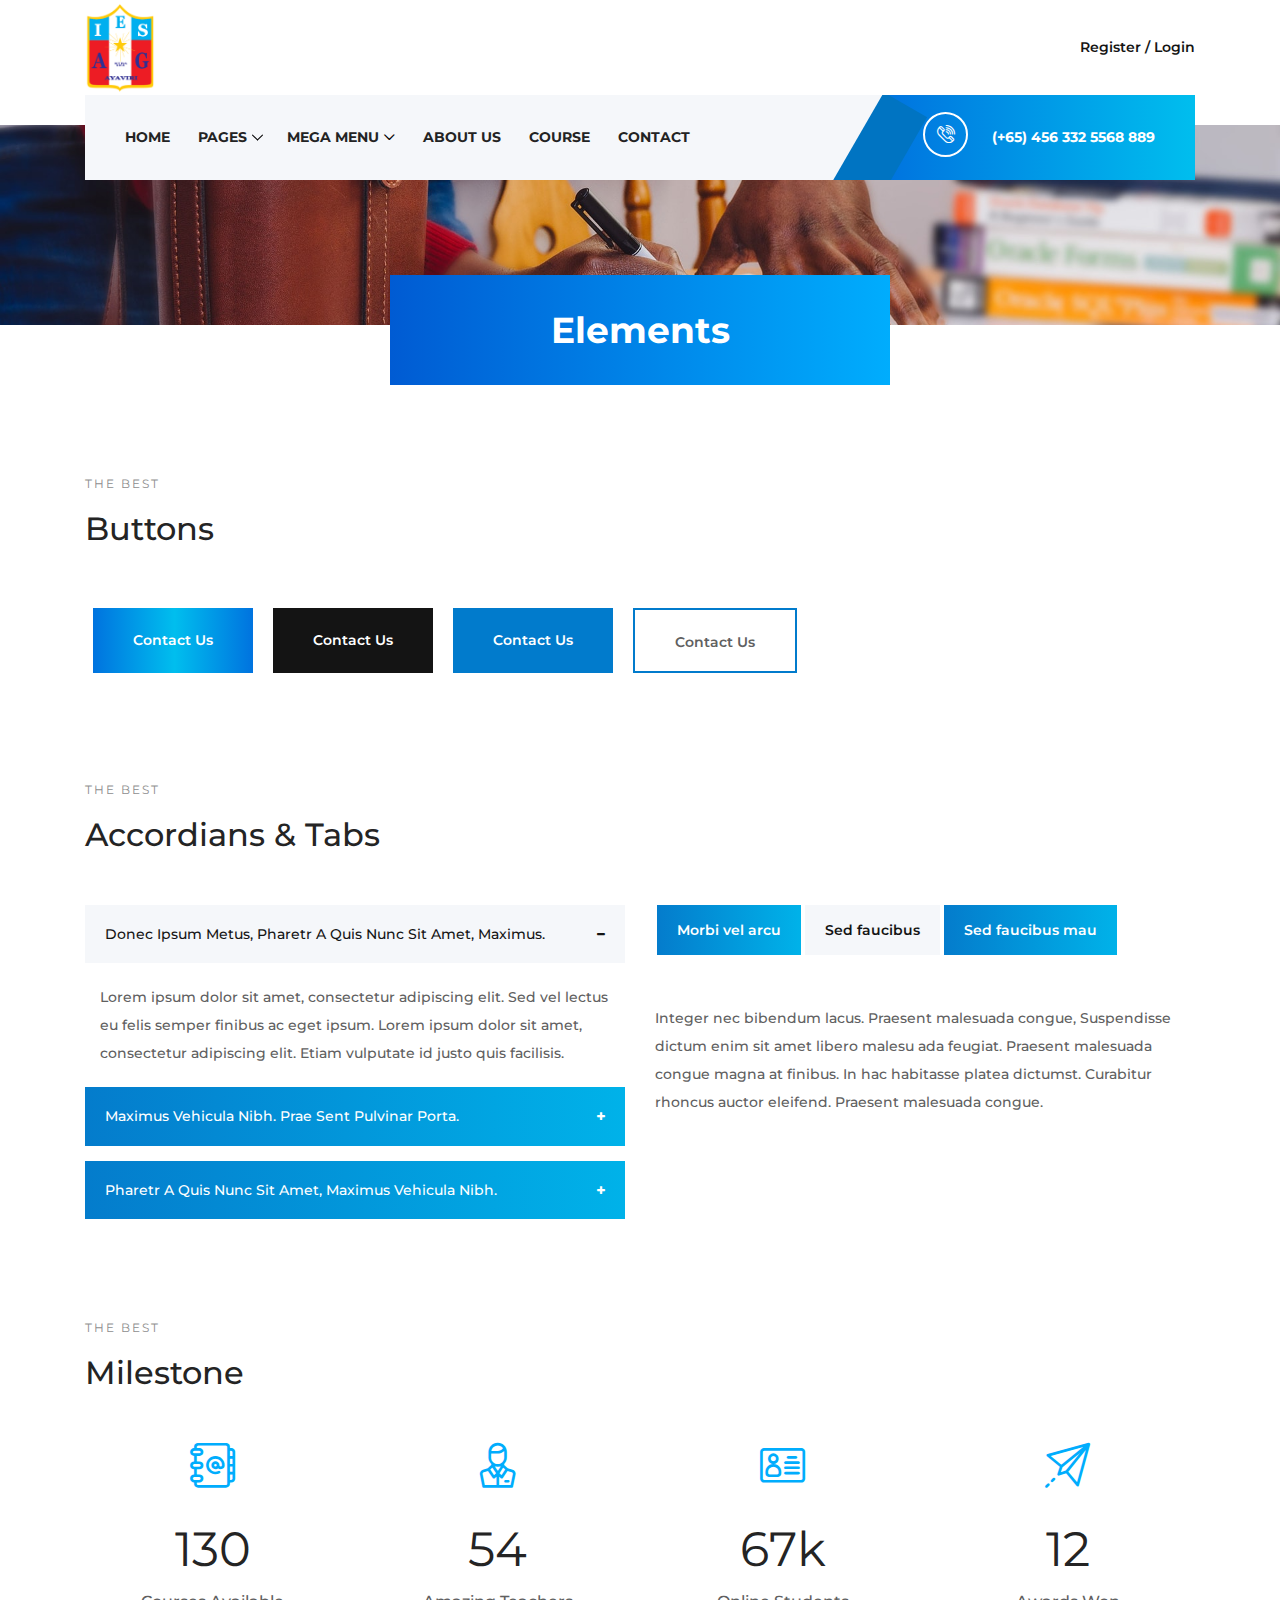
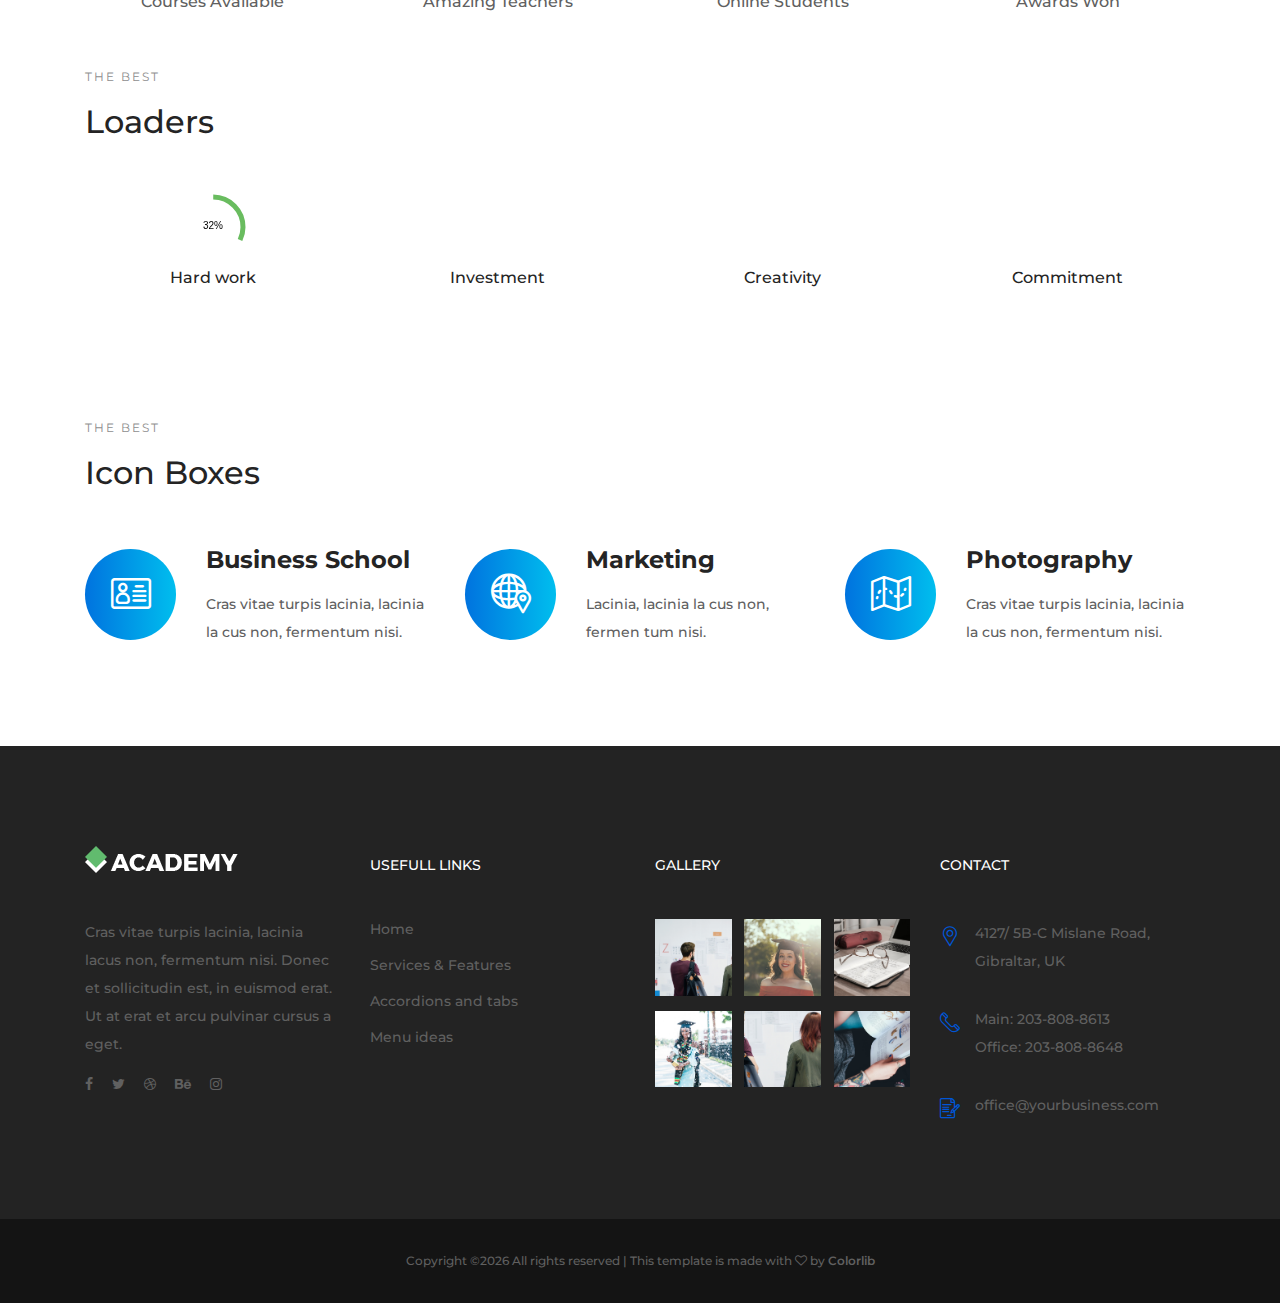
<file: elements.html>
<!DOCTYPE html>
<html lang="en">

<head>
    <meta charset="UTF-8">
    <meta name="description" content="">
    <meta http-equiv="X-UA-Compatible" content="IE=edge">
    <meta name="viewport" content="width=device-width, initial-scale=1, shrink-to-fit=no">
    <!-- The above 4 meta tags *must* come first in the head; any other head content must come *after* these tags -->

    <!-- Title -->
    <title>Academy - Education Course Template</title>

    <!-- Favicon -->
    <link rel="icon" href="img/core-img/favicon.ico">

    <!-- Core Stylesheet -->
    <link rel="stylesheet" href="style.css">

</head>

<body>
    <!-- ##### Preloader ##### -->
    <div id="preloader">
        <i class="circle-preloader"></i>
    </div>

    <!-- ##### Header Area Start ##### -->
    <header class="header-area">

        <!-- Top Header Area -->
        <div class="top-header">
            <div class="container h-100">
                <div class="row h-100">
                    <div class="col-12 h-100">
                        <div class="header-content h-100 d-flex align-items-center justify-content-between">
                            <div class="academy-logo">
                                <a href="index.html"><img src="img/core-img/logo.png" alt=""></a>
                            </div>
                            <div class="login-content">
                                <a href="#">Register / Login</a>
                            </div>
                        </div>
                    </div>
                </div>
            </div>
        </div>

        <!-- Navbar Area -->
        <div class="academy-main-menu">
            <div class="classy-nav-container breakpoint-off">
                <div class="container">
                    <!-- Menu -->
                    <nav class="classy-navbar justify-content-between" id="academyNav">

                        <!-- Navbar Toggler -->
                        <div class="classy-navbar-toggler">
                            <span class="navbarToggler"><span></span><span></span><span></span></span>
                        </div>

                        <!-- Menu -->
                        <div class="classy-menu">

                            <!-- close btn -->
                            <div class="classycloseIcon">
                                <div class="cross-wrap"><span class="top"></span><span class="bottom"></span></div>
                            </div>

                            <!-- Nav Start -->
                            <div class="classynav">
                                <ul>
                                    <li><a href="index.html">Home</a></li>
                                    <li><a href="#">Pages</a>
                                        <ul class="dropdown">
                                            <li><a href="index.html">Home</a></li>
                                            <li><a href="about-us.html">About Us</a></li>
                                            <li><a href="course.html">Course</a></li>
                                            <li><a href="blog.html">Blog</a></li>
                                            <li><a href="contact.html">Contact</a></li>
                                            <li><a href="elements.html">Elements</a></li>
                                        </ul>
                                    </li>
                                    <li><a href="#">Mega Menu</a>
                                        <div class="megamenu">
                                            <ul class="single-mega cn-col-4">
                                                <li><a href="#">Home</a></li>
                                                <li><a href="#">Services &amp; Features</a></li>
                                                <li><a href="#">Accordions and tabs</a></li>
                                                <li><a href="#">Menu ideas</a></li>
                                                <li><a href="#">Students Gallery</a></li>
                                            </ul>
                                            <ul class="single-mega cn-col-4">
                                                <li><a href="#">Home</a></li>
                                                <li><a href="#">Services &amp; Features</a></li>
                                                <li><a href="#">Accordions and tabs</a></li>
                                                <li><a href="#">Menu ideas</a></li>
                                                <li><a href="#">Students Gallery</a></li>
                                            </ul>
                                            <ul class="single-mega cn-col-4">
                                                <li><a href="#">Home</a></li>
                                                <li><a href="#">Services &amp; Features</a></li>
                                                <li><a href="#">Accordions and tabs</a></li>
                                                <li><a href="#">Menu ideas</a></li>
                                                <li><a href="#">Students Gallery</a></li>
                                            </ul>
                                            <div class="single-mega cn-col-4">
                                                <img src="img/bg-img/bg-1.jpg" alt="">
                                            </div>
                                        </div>
                                    </li>
                                    <li><a href="about-us.html">About Us</a></li>
                                    <li><a href="course.html">Course</a></li>
                                    <li><a href="contact.html">Contact</a></li>
                                </ul>
                            </div>
                            <!-- Nav End -->
                        </div>

                        <!-- Calling Info -->
                        <div class="calling-info">
                            <div class="call-center">
                                <a href="tel:+654563325568889"><i class="icon-telephone-2"></i> <span>(+65) 456 332 5568 889</span></a>
                            </div>
                        </div>
                    </nav>
                </div>
            </div>
        </div>
    </header>
    <!-- ##### Header Area End ##### -->

    <!-- ##### Breadcumb Area Start ##### -->
    <div class="breadcumb-area bg-img" style="background-image: url(img/bg-img/breadcumb.jpg);">
        <div class="bradcumbContent">
            <h2>Elements</h2>
        </div>
    </div>
    <!-- ##### Breadcumb Area End ##### -->

    <!-- ##### Elements Area Start ##### -->
    <section class="elements-area mt-50 section-padding-100-0">
        <div class="container">
            <div class="row">

                <!-- ========== Buttons ========== -->
                <div class="col-12">
                    <div class="elements-title mb-50">
                        <span>The Best</span>
                        <h2>Buttons</h2>
                    </div>
                    <!-- Selene Button -->
                    <div class="academy-buttons-area mb-100">
                        <a href="#" class="btn academy-btn m-2">Contact Us</a>
                        <a href="#" class="btn academy-btn btn-2 m-2">Contact Us</a>
                        <a href="#" class="btn academy-btn btn-3 m-2">Contact Us</a>
                        <a href="#" class="btn academy-btn btn-4 m-2">Contact Us</a>
                    </div>
                </div>

                <!-- ========== Progress Bars & Accordions ========== -->
                <div class="col-12">
                    <div class="elements-title mb-50">
                        <span>The Best</span>
                        <h2>Accordians &amp; Tabs</h2>
                    </div>
                </div>

                <!-- ##### Accordians ##### -->
                <div class="col-12 col-lg-6">
                    <div class="accordions mb-100" id="accordion" role="tablist" aria-multiselectable="true">
                        <!-- single accordian area -->
                        <div class="panel single-accordion">
                            <h6><a role="button" class="" aria-expanded="true" aria-controls="collapseOne" data-toggle="collapse" data-parent="#accordion" href="#collapseOne">Donec ipsum metus, pharetr a quis nunc sit amet, maximus.
                                    <span class="accor-open"><i class="fa fa-plus" aria-hidden="true"></i></span>
                                    <span class="accor-close"><i class="fa fa-minus" aria-hidden="true"></i></span>
                                    </a></h6>
                            <div id="collapseOne" class="accordion-content collapse show">
                                <p>Lorem ipsum dolor sit amet, consectetur adipiscing elit. Sed vel lectus eu felis semper finibus ac eget ipsum. Lorem ipsum dolor sit amet, consectetur adipiscing elit. Etiam vulputate id justo quis facilisis.</p>
                            </div>
                        </div>
                        <!-- single accordian area -->
                        <div class="panel single-accordion">
                            <h6>
                                <a role="button" class="collapsed" aria-expanded="true" aria-controls="collapseTwo" data-parent="#accordion" data-toggle="collapse" href="#collapseTwo">Maximus vehicula nibh. Prae sent pulvinar porta.
                                        <span class="accor-open"><i class="fa fa-plus" aria-hidden="true"></i></span>
                                        <span class="accor-close"><i class="fa fa-minus" aria-hidden="true"></i></span>
                                        </a>
                            </h6>
                            <div id="collapseTwo" class="accordion-content collapse">
                                <p>Lorem ipsum dolor sit amet, consectetur adipiscing elit. Sed vel lectus eu felis semper finibus ac eget ipsum. Lorem ipsum dolor sit amet, consectetur adipiscing elit. Etiam vulputate id justo quis facilisis.</p>
                            </div>
                        </div>
                        <!-- single accordian area -->
                        <div class="panel single-accordion">
                            <h6>
                                <a role="button" aria-expanded="true" aria-controls="collapseThree" class="collapsed" data-parent="#accordion" data-toggle="collapse" href="#collapseThree">Pharetr a quis nunc sit amet, maximus vehicula nibh.
                                        <span class="accor-open"><i class="fa fa-plus" aria-hidden="true"></i></span>
                                        <span class="accor-close"><i class="fa fa-minus" aria-hidden="true"></i></span>
                                    </a>
                            </h6>
                            <div id="collapseThree" class="accordion-content collapse">
                                <p>Lorem ipsum dolor sit amet, consectetur adipiscing elit. Sed vel lectus eu felis semper finibus ac eget ipsum. Lorem ipsum dolor sit amet, consectetur adipiscing elit. Etiam vulputate id justo quis facilisis.</p>
                            </div>
                        </div>
                    </div>
                </div>


                <!-- ##### Tabs ##### -->
                <div class="col-12 col-lg-6">
                    <div class="academy-tabs-content">
                        <ul class="nav nav-tabs" id="myTab" role="tablist">
                            <li class="nav-item">
                                <a class="nav-link" id="tab--1" data-toggle="tab" href="#tab1" role="tab" aria-controls="tab1" aria-selected="false">Morbi vel arcu</a>
                            </li>
                            <li class="nav-item">
                                <a class="nav-link active" id="tab--2" data-toggle="tab" href="#tab2" role="tab" aria-controls="tab2" aria-selected="false">Sed faucibus</a>
                            </li>
                            <li class="nav-item">
                                <a class="nav-link" id="tab--3" data-toggle="tab" href="#tab3" role="tab" aria-controls="tab3" aria-selected="true">Sed faucibus mau</a>
                            </li>
                        </ul>

                        <div class="tab-content mb-100" id="myTabContent">
                            <div class="tab-pane fade" id="tab1" role="tabpanel" aria-labelledby="tab--1">
                                <div class="academy-tab-content">
                                    <!-- Tab Text -->
                                    <div class="academy-tab-text">
                                        <p>Integer nec bibendum lacus. Praesent malesuada congue, Suspendisse dictum enim sit amet libero malesu ada feugiat. Praesent malesuada congue magna at finibus. In hac habitasse platea dictumst. Curabitur rhoncus auctor eleifend. Praesent malesuada congue.</p>
                                    </div>
                                </div>
                            </div>
                            <div class="tab-pane fade show active" id="tab2" role="tabpanel" aria-labelledby="tab--2">
                                <div class="academy-tab-content">
                                    <!-- Tab Text -->
                                    <div class="academy-tab-text">
                                        <p>Integer nec bibendum lacus. Praesent malesuada congue, Suspendisse dictum enim sit amet libero malesu ada feugiat. Praesent malesuada congue magna at finibus. In hac habitasse platea dictumst. Curabitur rhoncus auctor eleifend. Praesent malesuada congue.</p>
                                    </div>
                                </div>
                            </div>
                            <div class="tab-pane fade" id="tab3" role="tabpanel" aria-labelledby="tab--3">
                                <div class="academy-tab-content">
                                    <!-- Tab Text -->
                                    <div class="academy-tab-text">
                                        <p>Integer nec bibendum lacus. Praesent malesuada congue, Suspendisse dictum enim sit amet libero malesu ada feugiat. Praesent malesuada congue magna at finibus. In hac habitasse platea dictumst. Curabitur rhoncus auctor eleifend. Praesent malesuada congue.</p>
                                    </div>
                                </div>
                            </div>
                        </div>
                    </div>
                </div>

                <!-- ========== Milestones ========== -->
                <div class="col-12">
                    <div class="elements-title mb-50">
                        <span>The Best</span>
                        <h2>Milestone</h2>
                    </div>
                </div>

                <div class="col-12">
                    <div class="academy-cool-facts-area mb-50">
                        <div class="row">

                            <!-- Single Cool Fact-->
                            <div class="col-12 col-sm-6 col-md-3">
                                <div class="single-cool-fact text-center">
                                    <i class="icon-agenda-1"></i>
                                    <h3><span class="counter">130</span></h3>
                                    <p>Courses Available</p>
                                </div>
                            </div>

                            <!-- Single Cool Fact-->
                            <div class="col-12 col-sm-6 col-md-3">
                                <div class="single-cool-fact text-center">
                                    <i class="icon-assistance"></i>
                                    <h3><span class="counter">54</span></h3>
                                    <p>Amazing Teachers</p>
                                </div>
                            </div>

                            <!-- Single Cool Fact-->
                            <div class="col-12 col-sm-6 col-md-3">
                                <div class="single-cool-fact text-center">
                                    <i class="icon-id-card"></i>
                                    <h3><span class="counter">67</span>k</h3>
                                    <p>Online Students</p>
                                </div>
                            </div>

                            <!-- Single Cool Fact-->
                            <div class="col-12 col-sm-6 col-md-3">
                                <div class="single-cool-fact text-center">
                                    <i class="icon-message"></i>
                                    <h3><span class="counter">12</span></h3>
                                    <p>Awards Won</p>
                                </div>
                            </div>
                        </div>
                    </div>
                </div>

                <!-- ========== Loaders ========== -->
                <div class="col-12">
                    <div class="elements-title mb-50">
                        <span>The Best</span>
                        <h2>Loaders</h2>
                    </div>
                </div>

                <div class="col-12">
                    <!-- Loaders Area Start -->
                    <div class="our-skills-area text-center mb-100">
                        <div class="row">
                            <div class="col-12 col-sm-6 col-md-3">
                                <div class="single-pie-bar mb-30" data-percent="75">
                                    <canvas class="bar-circle" width="70" height="70"></canvas>
                                    <h6>Hard work</h6>
                                </div>
                            </div>
                            <div class="col-12 col-sm-6 col-md-3">
                                <div class="single-pie-bar mb-30" data-percent="65">
                                    <canvas class="bar-circle" width="70" height="70"></canvas>
                                    <h6>Investment</h6>
                                </div>
                            </div>
                            <div class="col-12 col-sm-6 col-md-3">
                                <div class="single-pie-bar mb-30" data-percent="43">
                                    <canvas class="bar-circle" width="70" height="70"></canvas>
                                    <h6>Creativity</h6>
                                </div>
                            </div>
                            <div class="col-12 col-sm-6 col-md-3">
                                <div class="single-pie-bar mb-30" data-percent="100">
                                    <canvas class="bar-circle" width="70" height="70"></canvas>
                                    <h6>Commitment</h6>
                                </div>
                            </div>
                        </div>
                    </div>
                </div>

                <!-- ========== Icon Boxes ========== -->
                <div class="col-12">
                    <div class="elements-title mb-50">
                        <span>The Best</span>
                        <h2>Icon Boxes</h2>
                    </div>
                </div>

                <div class="col-12">
                    <div class="row">

                        <!-- Single Course Area -->
                        <div class="col-12 col-lg-4">
                            <div class="single-course-area d-flex align-items-center mb-100">
                                <div class="course-icon">
                                    <i class="icon-id-card"></i>
                                </div>
                                <div class="course-content">
                                    <h4>Business School</h4>
                                    <p>Cras vitae turpis lacinia, lacinia la cus non, fermentum nisi.</p>
                                </div>
                            </div>
                        </div>

                        <!-- Single Course Area -->
                        <div class="col-12 col-lg-4">
                            <div class="single-course-area d-flex align-items-center mb-100">
                                <div class="course-icon">
                                    <i class="icon-worldwide"></i>
                                </div>
                                <div class="course-content">
                                    <h4>Marketing</h4>
                                    <p>Lacinia, lacinia la cus non, fermen tum nisi.</p>
                                </div>
                            </div>
                        </div>

                        <!-- Single Course Area -->
                        <div class="col-12 col-lg-4">
                            <div class="single-course-area d-flex align-items-center mb-100">
                                <div class="course-icon">
                                    <i class="icon-map"></i>
                                </div>
                                <div class="course-content">
                                    <h4>Photography</h4>
                                    <p>Cras vitae turpis lacinia, lacinia la cus non, fermentum nisi.</p>
                                </div>
                            </div>
                        </div>
                    </div>
                </div>
            </div>
        </div>
    </section>
    <!-- ***** Elements Area End ***** -->

    <!-- ##### Footer Area Start ##### -->
    <footer class="footer-area">
        <div class="main-footer-area section-padding-100-0">
            <div class="container">
                <div class="row">
                    <!-- Footer Widget Area -->
                    <div class="col-12 col-sm-6 col-lg-3">
                        <div class="footer-widget mb-100">
                            <div class="widget-title">
                                <a href="#"><img src="img/core-img/logo2.png" alt=""></a>
                            </div>
                            <p>Cras vitae turpis lacinia, lacinia lacus non, fermentum nisi. Donec et sollicitudin est, in euismod erat. Ut at erat et arcu pulvinar cursus a eget.</p>
                            <div class="footer-social-info">
                                <a href="#"><i class="fa fa-facebook"></i></a>
                                <a href="#"><i class="fa fa-twitter"></i></a>
                                <a href="#"><i class="fa fa-dribbble"></i></a>
                                <a href="#"><i class="fa fa-behance"></i></a>
                                <a href="#"><i class="fa fa-instagram"></i></a>
                            </div>
                        </div>
                    </div>
                    <!-- Footer Widget Area -->
                    <div class="col-12 col-sm-6 col-lg-3">
                        <div class="footer-widget mb-100">
                            <div class="widget-title">
                                <h6>Usefull Links</h6>
                            </div>
                            <nav>
                                <ul class="useful-links">
                                    <li><a href="#">Home</a></li>
                                    <li><a href="#">Services &amp; Features</a></li>
                                    <li><a href="#">Accordions and tabs</a></li>
                                    <li><a href="#">Menu ideas</a></li>
                                </ul>
                            </nav>
                        </div>
                    </div>
                    <!-- Footer Widget Area -->
                    <div class="col-12 col-sm-6 col-lg-3">
                        <div class="footer-widget mb-100">
                            <div class="widget-title">
                                <h6>Gallery</h6>
                            </div>
                            <div class="gallery-list d-flex justify-content-between flex-wrap">
                                <a href="img/bg-img/gallery1.jpg" class="gallery-img" title="Gallery Image 1"><img src="img/bg-img/gallery1.jpg" alt=""></a>
                                <a href="img/bg-img/gallery2.jpg" class="gallery-img" title="Gallery Image 2"><img src="img/bg-img/gallery2.jpg" alt=""></a>
                                <a href="img/bg-img/gallery3.jpg" class="gallery-img" title="Gallery Image 3"><img src="img/bg-img/gallery3.jpg" alt=""></a>
                                <a href="img/bg-img/gallery4.jpg" class="gallery-img" title="Gallery Image 4"><img src="img/bg-img/gallery4.jpg" alt=""></a>
                                <a href="img/bg-img/gallery5.jpg" class="gallery-img" title="Gallery Image 5"><img src="img/bg-img/gallery5.jpg" alt=""></a>
                                <a href="img/bg-img/gallery6.jpg" class="gallery-img" title="Gallery Image 6"><img src="img/bg-img/gallery6.jpg" alt=""></a>
                            </div>
                        </div>
                    </div>
                    <!-- Footer Widget Area -->
                    <div class="col-12 col-sm-6 col-lg-3">
                        <div class="footer-widget mb-100">
                            <div class="widget-title">
                                <h6>Contact</h6>
                            </div>
                            <div class="single-contact d-flex mb-30">
                                <i class="icon-placeholder"></i>
                                <p>4127/ 5B-C Mislane Road, Gibraltar, UK</p>
                            </div>
                            <div class="single-contact d-flex mb-30">
                                <i class="icon-telephone-1"></i>
                                <p>Main: 203-808-8613 <br>Office: 203-808-8648</p>
                            </div>
                            <div class="single-contact d-flex">
                                <i class="icon-contract"></i>
                                <p>office@yourbusiness.com</p>
                            </div>
                        </div>
                    </div>
                </div>
            </div>
        </div>
        <div class="bottom-footer-area">
            <div class="container">
                <div class="row">
                    <div class="col-12">
                        <p><!-- Link back to Colorlib can't be removed. Template is licensed under CC BY 3.0. -->
Copyright &copy;<script>document.write(new Date().getFullYear());</script> All rights reserved | This template is made with <i class="fa fa-heart-o" aria-hidden="true"></i> by <a href="https://colorlib.com" target="_blank">Colorlib</a>
<!-- Link back to Colorlib can't be removed. Template is licensed under CC BY 3.0. --></p>
                    </div>
                </div>
            </div>
        </div>
    </footer>
    <!-- ##### Footer Area Start ##### -->

    <!-- ##### All Javascript Script ##### -->
    <!-- jQuery-2.2.4 js -->
    <script src="js/jquery/jquery-2.2.4.min.js"></script>
    <!-- Popper js -->
    <script src="js/bootstrap/popper.min.js"></script>
    <!-- Bootstrap js -->
    <script src="js/bootstrap/bootstrap.min.js"></script>
    <!-- All Plugins js -->
    <script src="js/plugins/plugins.js"></script>
    <!-- Active js -->
    <script src="js/active.js"></script>
</body>

</html>
</file>
<file: style.css>
/* [Master Stylesheet v1.0] */
/* :: :: 1.0 Import Fonts */
@import url("https://fonts.googleapis.com/css?family=Montserrat:300,400,500,600,700,800,900");
/* :: 2.0 Import All CSS */
@import url(css/bootstrap.min.css);
@import url(css/owl.carousel.min.css);
@import url(css/animate.css);
@import url(css/magnific-popup.css);
@import url(css/font-awesome.min.css);
@import url(css/custom-icon.css);
@import url(css/classy-nav.min.css);
/* :: 3.0 Base CSS */
* {
  margin: 0;
  padding: 0; }

body {
  font-family: "Montserrat", sans-serif;
  font-size: 14px; }

h1,
h2,
h3,
h4,
h5,
h6 {
  color: #242424;
  line-height: 1.3;
  font-weight: 700; }

p {
  color: #606060;
  font-size: 14px;
  line-height: 2;
  font-weight: 500; }

a,
a:hover,
a:focus {
  -webkit-transition-duration: 500ms;
  transition-duration: 500ms;
  text-decoration: none;
  outline: 0 solid transparent;
  color: #141414;
  font-weight: 600;
  font-size: 14px; }

ul,
ol {
  margin: 0; }
  ul li,
  ol li {
    list-style: none; }

img {
  height: auto;
  max-width: 100%; }

  .academy-logo{
    max-width: 70px
  }
  .body{
    background-color: #8fffff;
  }
/* Spacing */
.mt-15 {
  margin-top: 15px !important; }

.mt-30 {
  margin-top: 30px !important; }

.mt-50 {
  margin-top: 50px !important; }

.mt-70 {
  margin-top: 70px !important; }

.mt-100 {
  margin-top: 100px !important; }

.mb-15 {
  margin-bottom: 15px !important; }

.mb-30 {
  margin-bottom: 30px !important; }

.mb-50 {
  margin-bottom: 50px !important; }

.mb-70 {
  margin-bottom: 70px !important; }

.mb-100 {
  margin-bottom: 100px !important; }

.ml-15 {
  margin-left: 15px !important; }

.ml-30 {
  margin-left: 30px !important; }

.ml-50 {
  margin-left: 50px !important; }

.mr-15 {
  margin-right: 15px !important; }

.mr-30 {
  margin-right: 30px !important; }

.mr-50 {
  margin-right: 50px !important; }

/* Height */
.height-400 {
  height: 400px !important; }

.height-500 {
  height: 500px !important; }

.height-600 {
  height: 600px !important; }

.height-700 {
  height: 700px !important; }

.height-800 {
  height: 800px !important; }

/* Section Padding */
.section-padding-100 {
  padding-top: 100px;
  padding-bottom: 100px; }

.section-padding-100-0 {
  padding-top: 100px;
  padding-bottom: 0; }

.section-padding-0-100 {
  padding-top: 0;
  padding-bottom: 100px; }

.section-padding-100-70 {
  padding-top: 100px;
  padding-bottom: 70px; }

/* Section Heading */
.section-heading {
  position: relative;
  z-index: 1;
  max-width: 600px;
  margin-bottom: 80px !important; }
  .section-heading span {
    color: #606060;
    font-size: 12px;
    text-transform: uppercase;
    margin-bottom: 15px;
    display: block;
    letter-spacing: 2px; }
  .section-heading h3 {
    font-size: 34px;
    margin-bottom: 0;
    font-weight: 600; }
    @media only screen and (max-width: 767px) {
      .section-heading h3 {
        font-size: 24px; } }
  .section-heading.text-left {
    text-align: left !important; }
  .section-heading.white span,
  .section-heading.white h3 {
    color: #ffffff; }

/* Preloader */
#preloader {
  background: #0050c9;
  background: -webkit-linear-gradient(to right, #004ba1, #00adfd);
  background: linear-gradient(to right, #004ba1, #00adfd);
  width: 100%;
  height: 100%;
  position: fixed;
  top: 0;
  left: 0;
  right: 0;
  z-index: 5000; }
  #preloader .circle-preloader {
    display: block;
    width: 60px;
    height: 60px;
    border: 2px solid rgba(255, 255, 255, 0.5);
    border-bottom-color: #ffffff;
    border-radius: 50%;
    position: absolute;
    top: 0;
    left: 0;
    right: 0;
    bottom: 0;
    margin: auto;
    animation: spin 2s infinite linear; }
@-webkit-keyframes spin {
  100% {
    -webkit-transform: rotate(360deg);
    transform: rotate(360deg); } }
@keyframes spin {
  100% {
    -webkit-transform: rotate(360deg);
    transform: rotate(360deg); } }
/* Miscellaneous */
.bg-img {
  background-position: center center;
  background-size: cover;
  background-repeat: no-repeat; }

.bg-white {
  background-color: #ffffff !important; }

.bg-dark {
  background-color: #000000 !important; }

.bg-transparent {
  background-color: transparent !important; }

.font-bold {
  font-weight: 700; }

.font-light {
  font-weight: 300; }

.bg-overlay {
  position: relative;
  z-index: 2;
  background-position: center center;
  background-size: cover; }
  .bg-overlay::after {
    background-color: rgba(0, 0, 0, 0.88);
    position: absolute;
    z-index: -1;
    top: 0;
    left: 0;
    width: 100%;
    height: 100%;
    content: ""; }

.mfp-image-holder .mfp-close,
.mfp-iframe-holder .mfp-close {
  color: #ffffff;
  right: 0;
  padding-right: 0;
  width: 30px;
  height: 30px;
  background-color: #017bcc;
  line-height: 30px;
  text-align: center;
  position: absolute;
  top: 40px;
  right: -30px; }
  @media only screen and (max-width: 767px) {
    .mfp-image-holder .mfp-close,
    .mfp-iframe-holder .mfp-close {
      right: 0; } }

/* ScrollUp */
#scrollUp {
  background: #017bcc;
  background: -webkit-linear-gradient(to right, #0073df, #00beee);
  background: linear-gradient(to right, #0073df, #00beee);
  border-radius: 0;
  bottom: 60px;
  box-shadow: 0 2px 6px 0 rgba(0, 0, 0, 0.3);
  color: #ffffff;
  font-size: 24px;
  height: 40px;
  line-height: 40px;
  right: 60px;
  text-align: center;
  width: 40px;
  -webkit-transition-duration: 500ms;
  transition-duration: 500ms; }
  #scrollUp:hover {
    background-color: #141414; }
  @media only screen and (max-width: 767px) {
    #scrollUp {
      bottom: 30px;
      right: 30px; } }

/* Essence Button */
.academy-btn {
  display: inline-block;
  min-width: 160px;
  height: 65px;
  color: #ffffff;
  border: none;
  border-radius: 0;
  padding: 0 40px;
  font-size: 14px;
  line-height: 65px;
  -webkit-transition: all 500ms;
  transition: all 500ms;
  background: #61ba6d;
  background-image: -webkit-linear-gradient(left, #0073df 0%, #00beee 51%, #0073df 100%);
  background-image: linear-gradient(to right, #0073df 0%, #00beee 51%, #0073df 100%);
  font-weight: 600; }
  .academy-btn.btn-sm {
    min-width: 110px;
    padding: 0 20px;
    height: 42px;
    line-height: 42px; }
  .academy-btn.active, .academy-btn:hover, .academy-btn:focus {
    font-size: 14px;
    font-weight: 600;
    color: #ffffff;
    background: #017bcc;
    background: -webkit-linear-gradient(to right, #0073df, #00beee);
    background: linear-gradient(to right, #0073df, #00beee); }
  .academy-btn.btn-2 {
    background: #141414; }
    .academy-btn.btn-2:hover, .academy-btn.btn-2:focus {
      background: #017bcc; }
  .academy-btn.btn-3 {
    background: #017bcc; }
    .academy-btn.btn-3:hover, .academy-btn.btn-3:focus {
      background: #141414; }
  .academy-btn.btn-4 {
    background: #ffffff;
    border: 2px solid #017bcc;
    color: #606060; }
    .academy-btn.btn-4:hover, .academy-btn.btn-4:focus {
      background: #017bcc;
      color: #ffffff; }

/* Header Area CSS */
.header-area {
  position: relative;
  z-index: 100;
  width: 100%;
  height: 125px; }
  .header-area .top-header {
    width: 100%;
    height: 95px; }
    .header-area .top-header .login-content a {
      display: inline-block;
      font-weight: 600; }
      .header-area .top-header .login-content a:hover {
        color: #0074c2; }
  .header-area .academy-main-menu {
    position: absolute;
    width: 100%;
    height: 85px;
    background-color: transparent;
    top: 95px;
    z-index: 100;
    left: 0;
    right: 0; }
    .header-area .academy-main-menu .classy-nav-container {
      background-color: transparent; }
    .header-area .academy-main-menu .classy-navbar {
      background-color: #f5f7fa;
      height: 85px;
      padding: 0; }
      @media only screen and (min-width: 768px) and (max-width: 991px) {
        .header-area .academy-main-menu .classy-navbar {
          padding: 0;
          padding-left: 2em; } }
      @media only screen and (max-width: 767px) {
        .header-area .academy-main-menu .classy-navbar {
          padding: 0;
          padding-left: 2em; } }
      .header-area .academy-main-menu .classy-navbar .classynav ul li a {
        font-weight: 700;
        text-transform: uppercase; }
        .header-area .academy-main-menu .classy-navbar .classynav ul li a:hover, .header-area .academy-main-menu .classy-navbar .classynav ul li a:focus {
          color: #0074c2; }
    .header-area .academy-main-menu .classynav {
      padding-left: 2em; }
      @media only screen and (min-width: 992px) and (max-width: 1199px) {
        .header-area .academy-main-menu .classynav {
          padding-left: 1em; } }
      @media only screen and (min-width: 768px) and (max-width: 991px) {
        .header-area .academy-main-menu .classynav {
          padding-left: 0; } }
      @media only screen and (max-width: 767px) {
        .header-area .academy-main-menu .classynav {
          padding-left: 0; } }
    .header-area .academy-main-menu .calling-info {
      position: relative;
      padding-left: 80px;
      overflow: hidden; }
      @media only screen and (min-width: 992px) and (max-width: 1199px) {
        .header-area .academy-main-menu .calling-info {
          padding-left: 50px; } }
      .header-area .academy-main-menu .calling-info .call-center {
        position: relative;
        z-index: 1;
        background: #0074c2;
        background: -webkit-linear-gradient(to right, #0073df, #00beee);
        background: linear-gradient(to right, #0073df, #00beee);
        padding: 0 40px;
        line-height: 85px;
        height: 85px; }
        @media only screen and (min-width: 992px) and (max-width: 1199px) {
          .header-area .academy-main-menu .calling-info .call-center {
            padding: 0 15px 0 30px; } }
        .header-area .academy-main-menu .calling-info .call-center a {
          color: #ffffff;
          font-size: 14px;
          font-weight: 700;
          display: block; }
          .header-area .academy-main-menu .calling-info .call-center a i {
            width: 45px;
            height: 45px;
            border: 2px solid #ffffff;
            border-radius: 50%;
            display: inline-block;
            line-height: 41px;
            font-size: 18px;
            text-align: center;
            margin-right: 20px; }
            @media only screen and (min-width: 992px) and (max-width: 1199px) {
              .header-area .academy-main-menu .calling-info .call-center a i {
                margin-right: 10px; } }
          @media only screen and (max-width: 767px) {
            .header-area .academy-main-menu .calling-info .call-center a span {
              display: none; } }
        .header-area .academy-main-menu .calling-info .call-center:before {
          position: absolute;
          width: 50px;
          height: 120%;
          top: 3px;
          left: -28px;
          z-index: 1;
          background-color: #0074c2;
          content: '';
          -webkit-transform: rotate(30deg);
          transform: rotate(30deg); }
          @media only screen and (min-width: 992px) and (max-width: 1199px) {
            .header-area .academy-main-menu .calling-info .call-center:before {
              width: 42px; } }
  .header-area .is-sticky .academy-main-menu {
    position: fixed;
    width: 100%;
    height: 85px;
    top: 0;
    left: 0;
    z-index: 3000;
    background-color: #f5f7fa;
    box-shadow: 0 5px 40px rgba(0, 0, 0, 0.2); }
    .header-area .is-sticky .academy-main-menu::after {
      position: absolute;
      width: 25%;
      height: 100%;
      top: 0;
      right: 0;
      z-index: 1;
      background-color: #0074c2;
      content: ''; }

.hero-slides {
  position: relative;
  z-index: 1; }
  .hero-slides .single-hero-slide {
    width: 100%;
    height: 900px;
    position: relative;
    z-index: 1; }
    @media only screen and (min-width: 992px) and (max-width: 1199px) {
      .hero-slides .single-hero-slide {
        height: 650px; } }
    @media only screen and (min-width: 768px) and (max-width: 991px) {
      .hero-slides .single-hero-slide {
        height: 550px; } }
    @media only screen and (max-width: 767px) {
      .hero-slides .single-hero-slide {
        height: 600px; } }
    .hero-slides .single-hero-slide h4 {
      color: #ffffff;
      margin-bottom: 10px; }
      @media only screen and (max-width: 767px) {
        .hero-slides .single-hero-slide h4 {
          font-size: 18px; } }
    .hero-slides .single-hero-slide h2 {
      font-size: 60px;
      color: #ffffff;
      margin-bottom: 30px; }
      @media only screen and (min-width: 992px) and (max-width: 1199px) {
        .hero-slides .single-hero-slide h2 {
          font-size: 48px; } }
      @media only screen and (min-width: 768px) and (max-width: 991px) {
        .hero-slides .single-hero-slide h2 {
          font-size: 36px; } }
      @media only screen and (max-width: 767px) {
        .hero-slides .single-hero-slide h2 {
          font-size: 30px; } }
  .hero-slides .owl-prev,
  .hero-slides .owl-next {
    background: #005bd3;
    background: -webkit-linear-gradient(to right, #0073df, #00beee);
    background: linear-gradient(to right, #0073df, #00beee);
    width: 56px;
    height: 56px;
    line-height: 56px;
    color: #ffffff;
    top: 50%;
    margin-top: -28px;
    left: 5%;
    position: absolute;
    z-index: 10;
    text-align: center;
    font-size: 22px;
    font-weight: 700;
    opacity: 0;
    visibility: hidden;
    -webkit-transition-duration: 500ms;
    transition-duration: 500ms; }
    @media only screen and (max-width: 767px) {
      .hero-slides .owl-prev,
      .hero-slides .owl-next {
        width: 40px;
        height: 40px;
        line-height: 40px;
        margin-top: -20px; } }
    .hero-slides .owl-prev:hover, .hero-slides .owl-prev:focus,
    .hero-slides .owl-next:hover,
    .hero-slides .owl-next:focus {
      background: #141414;
      color: #ffffff; }
  .hero-slides .owl-next {
    left: auto;
    right: 5%; }
  .hero-slides:hover .owl-prev, .hero-slides:hover .owl-next {
    opacity: 1;
    visibility: visible; }

/* Top Features Area CSS */
.top-features-area {
  position: relative;
  z-index: 50;
  margin-bottom: -60px; }
  @media only screen and (max-width: 767px) {
    .top-features-area {
      margin-bottom: -115px; } }
  .top-features-area .features-content {
    position: relative;
    z-index: 50;
    background: #005bd3;
    background: -webkit-linear-gradient(to right, #0073df, #00beee);
    background: linear-gradient(to right, #0073df, #00beee);
    padding: 40px 15px;
    -webkit-transform: translateY(-50%);
    transform: translateY(-50%); }
    .top-features-area .features-content .single-top-features {
      border-right: 2px solid #ffffff; }
      @media only screen and (max-width: 767px) {
        .top-features-area .features-content .single-top-features {
          border-right: none;
          border-bottom: 2px solid #ffffff;
          padding-bottom: 15px;
          margin-bottom: 15px; } }
      .top-features-area .features-content .single-top-features i {
        font-size: 40px;
        margin-right: 15px;
        color: #ffffff; }
        @media only screen and (min-width: 768px) and (max-width: 991px) {
          .top-features-area .features-content .single-top-features i {
            font-size: 28px;
            margin-right: 10px; } }
        @media only screen and (max-width: 767px) {
          .top-features-area .features-content .single-top-features i {
            font-size: 28px;
            margin-right: 10px; } }
      .top-features-area .features-content .single-top-features h5 {
        font-size: 18px;
        margin-bottom: 0;
        font-weight: 600;
        color: #ffffff; }
        @media only screen and (min-width: 768px) and (max-width: 991px) {
          .top-features-area .features-content .single-top-features h5 {
            font-size: 16px; } }
    .top-features-area .features-content .col-12:last-child .single-top-features {
      border-right: none; }
      @media only screen and (max-width: 767px) {
        .top-features-area .features-content .col-12:last-child .single-top-features {
          border: none;
          padding-bottom: 0;
          margin-bottom: 0; } }

/* Course Area CSS */
.single-course-area .course-icon {
  -webkit-box-flex: 0;
  -ms-flex: 0 0 91px;
  flex: 0 0 91px;
  min-width: 91px;
  width: 91px;
  background: #005bd3;
  background: -webkit-linear-gradient(to right, #0073df, #00beee);
  background: linear-gradient(to right, #0073df, #00beee);
  width: 91px;
  height: 91px;
  line-height: 95px;
  font-size: 40px;
  color: #ffffff;
  text-align: center;
  border-radius: 50%;
  margin-right: 30px; }
.single-course-area .course-content h4 {
  margin-bottom: 15px;
  -webkit-transition-duration: 500ms;
  transition-duration: 500ms; }
  @media only screen and (min-width: 992px) and (max-width: 1199px) {
    .single-course-area .course-content h4 {
      font-size: 18px; } }
  @media only screen and (min-width: 768px) and (max-width: 991px) {
    .single-course-area .course-content h4 {
      font-size: 16px; } }
  @media only screen and (max-width: 767px) {
    .single-course-area .course-content h4 {
      font-size: 18px; } }
.single-course-area .course-content p {
  margin-bottom: 0; }
.single-course-area:hover .course-content h4, .single-course-area:focus .course-content h4 {
  color: #005bd3; }

/* Testimonials Area CSS */
.single-testimonial-area {
  position: relative;
  z-index: 1; }
  .single-testimonial-area .testimonial-thumb {
    -webkit-transition-duration: 500ms;
    transition-duration: 500ms;
    -webkit-box-flex: 0;
    -ms-flex: 0 0 55px;
    flex: 0 0 55px;
    max-width: 55px;
    width: 55px;
    height: 55px;
    border: 2px solid transparent;
    margin-right: 40px;
    margin-top: 15px;
    border-radius: 50%; }
    .single-testimonial-area .testimonial-thumb img {
      border-radius: 50%; }
  .single-testimonial-area .testimonial-content h5 {
    -webkit-transition-duration: 500ms;
    transition-duration: 500ms;
    color: #ffffff;
    font-weight: 500;
    margin-bottom: 30px; }
  .single-testimonial-area .testimonial-content p {
    color: #ffffff; }
  .single-testimonial-area .testimonial-content h6 {
    color: #ffffff;
    margin-bottom: 0;
    font-weight: 500;
    font-size: 15px; }
    .single-testimonial-area .testimonial-content h6 span {
      color: #005bd3; }
  .single-testimonial-area:hover .testimonial-thumb {
    border-color: #005bd3; }
  .single-testimonial-area:hover .testimonial-content h5 {
    color: #005bd3; }

/* Top Popular Course Area CSS */
.single-top-popular-course {
  position: relative;
  z-index: 1;
  margin-bottom: 30px;
  background-color: #eef3f6; }
  .single-top-popular-course .popular-course-content {
    -webkit-box-flex: 0;
    -ms-flex: 0 0 54%;
    flex: 0 0 54%;
    max-width: 54%;
    width: 54%;
    padding: 30px; }
    @media only screen and (max-width: 767px) {
      .single-top-popular-course .popular-course-content {
        -webkit-box-flex: 0;
        -ms-flex: 0 0 100%;
        flex: 0 0 100%;
        max-width: 100%;
        width: 100%; } }
    .single-top-popular-course .popular-course-content h5 {
      font-size: 18px;
      font-weight: 500;
      margin-bottom: 8px; }
    .single-top-popular-course .popular-course-content span {
      font-size: 12px;
      color: #005bd3;
      margin-bottom: 10px;
      display: block; }
    .single-top-popular-course .popular-course-content .course-ratings {
      font-size: 10px;
      color: #fbb710;
      margin-bottom: 30px; }
      .single-top-popular-course .popular-course-content .course-ratings .fa-star-o {
        color: #e0e3e4; }
  .single-top-popular-course .popular-course-thumb {
    -webkit-box-flex: 0;
    -ms-flex: 0 0 46%;
    flex: 0 0 46%;
    max-width: 46%;
    width: 46%;
    height: 350px; }
    @media only screen and (min-width: 992px) and (max-width: 1199px) {
      .single-top-popular-course .popular-course-thumb {
        height: 420px; } }
    @media only screen and (max-width: 767px) {
      .single-top-popular-course .popular-course-thumb {
        -webkit-box-flex: 0;
        -ms-flex: 0 0 100%;
        flex: 0 0 100%;
        max-width: 100%;
        width: 100%; } }
    @media only screen and (min-width: 480px) and (max-width: 767px) {
      .single-top-popular-course .popular-course-thumb {
        height: 250px; } }

.popular-course-details-area .single-top-popular-course {
  margin-bottom: 0; }
  .popular-course-details-area .single-top-popular-course .popular-course-content {
    -webkit-box-flex: 0;
    -ms-flex: 0 0 570px;
    flex: 0 0 570px;
    max-width: 570px;
    width: 570px;
    padding: 30px;
    margin-left: auto; }
    @media only screen and (min-width: 992px) and (max-width: 1199px) {
      .popular-course-details-area .single-top-popular-course .popular-course-content {
        -webkit-box-flex: 0;
        -ms-flex: 0 0 465px;
        flex: 0 0 465px;
        max-width: 465px;
        width: 465px; } }
    @media only screen and (min-width: 768px) and (max-width: 991px) {
      .popular-course-details-area .single-top-popular-course .popular-course-content {
        -webkit-box-flex: 0;
        -ms-flex: 0 0 370px;
        flex: 0 0 370px;
        max-width: 370px;
        width: 370px; } }
    @media only screen and (max-width: 767px) {
      .popular-course-details-area .single-top-popular-course .popular-course-content {
        -webkit-box-flex: 0;
        -ms-flex: 0 0 100%;
        flex: 0 0 100%;
        max-width: 100%;
        width: 100%; } }
    .popular-course-details-area .single-top-popular-course .popular-course-content h5 {
      font-size: 36px;
      font-weight: 500;
      margin-bottom: 8px;
      margin-left: -2px; }
    .popular-course-details-area .single-top-popular-course .popular-course-content span {
      font-size: 14px;
      color: #005bd3;
      margin-bottom: 10px;
      display: block; }
    .popular-course-details-area .single-top-popular-course .popular-course-content .course-ratings {
      font-size: 10px;
      color: #fbb710;
      margin-bottom: 30px; }
      .popular-course-details-area .single-top-popular-course .popular-course-content .course-ratings .fa-star-o {
        color: #e0e3e4; }
  .popular-course-details-area .single-top-popular-course .popular-course-thumb {
    -webkit-box-flex: 0;
    -ms-flex: 0 0 50%;
    flex: 0 0 50%;
    max-width: 50%;
    width: 50%;
    height: 620px; }
    @media only screen and (max-width: 767px) {
      .popular-course-details-area .single-top-popular-course .popular-course-thumb {
        -webkit-box-flex: 0;
        -ms-flex: 0 0 100%;
        flex: 0 0 100%;
        max-width: 100%;
        width: 100%;
        height: 400px; } }

/* Partner Area CSS */
.partners-logo {
  position: relative;
  z-index: 1; }
  .partners-logo a {
    display: inline-block;
    max-width: 130px; }
    @media only screen and (max-width: 767px) {
      .partners-logo a {
        max-width: 40px; } }
    @media only screen and (min-width: 480px) and (max-width: 767px) {
      .partners-logo a {
        max-width: 60px; } }
.academy-logo{
  max-width: 70px
}
/* Call to Action Area CSS */
.call-to-action-area {
  position: relative;
  z-index: 1;
  background: #005bd3;
  background: -webkit-linear-gradient(to right, #005bd3, #00adfd);
  background: linear-gradient(to right, #005bd3, #00adfd);
  padding: 70px 0; }
  .call-to-action-area .cta-content h3 {
    font-size: 30px;
    color: #ffffff;
    margin-bottom: 0; }
    @media only screen and (min-width: 992px) and (max-width: 1199px) {
      .call-to-action-area .cta-content h3 {
        font-size: 24px; } }
    @media only screen and (min-width: 768px) and (max-width: 991px) {
      .call-to-action-area .cta-content h3 {
        font-size: 20px; } }
    @media only screen and (max-width: 767px) {
      .call-to-action-area .cta-content h3 {
        font-size: 24px;
        margin-bottom: 30px; } }
  .call-to-action-area .cta-content .academy-btn {
    min-width: 110px;
    padding: 0 20px;
    height: 42px;
    line-height: 38px;
    border: 2px solid #ffffff; }

/* Footer Area CSS */
.main-footer-area {
  background-color: #232323; }
  .main-footer-area .footer-widget .widget-title {
    margin-bottom: 45px; }
    .main-footer-area .footer-widget .widget-title h6 {
      font-size: 14px;
      font-weight: 500;
      margin-bottom: 0;
      color: #ffffff;
      margin-top: 10px;
      text-transform: uppercase; }
  .main-footer-area .footer-widget .footer-social-info a {
    display: inline-block;
    color: #606060;
    margin-right: 15px; }
    .main-footer-area .footer-widget .footer-social-info a:hover, .main-footer-area .footer-widget .footer-social-info a:focus {
      color: #ffffff; }
  .main-footer-area .footer-widget .useful-links li a {
    display: block;
    color: #606060;
    margin-bottom: 15px;
    font-size: 14px;
    font-weight: 500; }
    .main-footer-area .footer-widget .useful-links li a:hover, .main-footer-area .footer-widget .useful-links li a:focus {
      color: #005eb6; }
  .main-footer-area .footer-widget .gallery-list a {
    position: relative;
    z-index: 1;
    @flex (0 0 30%);
    max-width: 30%;
    margin-bottom: 15px;
    cursor: zoom-in; }
    .main-footer-area .footer-widget .gallery-list a::after {
      position: absolute;
      width: 100%;
      height: 100%;
      top: 0;
      left: 0;
      content: '';
      background-color: rgba(0, 86, 184, 0.8);
      opacity: 0;
      visibility: hidden;
      -webkit-transition-duration: 500ms;
      transition-duration: 500ms; }
    .main-footer-area .footer-widget .gallery-list a:hover::after {
      opacity: 1;
      visibility: visible; }
  .main-footer-area .footer-widget .single-contact i {
    color: #0056d6;
    font-size: 20px;
    margin-right: 15px;
    padding-top: 7px; }
  .main-footer-area .footer-widget .single-contact p {
    margin-bottom: 0; }

.bottom-footer-area {
  background-color: #141414;
  padding: 30px 0;
  text-align: center; }
  .bottom-footer-area p {
    font-size: 12px;
    margin-bottom: 0; }
    .bottom-footer-area p a {
      color: #606060;
      font-size: 12px; }

/* Breadcumb Area CSS */
.breadcumb-area {
  position: relative;
  z-index: 10;
  width: 100%;
  height: 200px; }
  .breadcumb-area .bradcumbContent {
    width: 500px;
    height: 110px;
    background: #005bd3;
    background: -webkit-linear-gradient(to right, #005bd3, #00adfd);
    background: linear-gradient(to right, #005bd3, #00adfd);
    position: absolute;
    bottom: -60px;
    -webkit-transform: translateX(-50%);
    transform: translateX(-50%);
    left: 50%;
    z-index: 30; }
    @media only screen and (max-width: 767px) {
      .breadcumb-area .bradcumbContent {
        width: 280px; } }
    .breadcumb-area .bradcumbContent h2 {
      text-align: center;
      line-height: 110px;
      font-size: 36px;
      color: #ffffff; }
      @media only screen and (max-width: 767px) {
        .breadcumb-area .bradcumbContent h2 {
          font-size: 24px; } }

/* About Us Content Area CSS */
.about-slides {
  position: relative;
  z-index: 1; }
  .about-slides .owl-prev,
  .about-slides .owl-next {
    background: #0062be;
    background: -webkit-linear-gradient(to right, #005bd3, #00adfd);
    background: linear-gradient(to right, #005bd3, #00adfd);
    width: 56px;
    height: 56px;
    line-height: 56px;
    color: #ffffff;
    top: 50%;
    margin-top: -28px;
    left: 5%;
    position: absolute;
    z-index: 10;
    text-align: center;
    font-size: 22px;
    font-weight: 700;
    -webkit-transition-duration: 500ms;
    transition-duration: 500ms; }
    @media only screen and (max-width: 767px) {
      .about-slides .owl-prev,
      .about-slides .owl-next {
        width: 36px;
        height: 36px;
        line-height: 36px;
        margin-top: -18px; } }
  .about-slides .owl-next {
    left: auto;
    right: 5%; }

/* Teachers Area CSS */
.single-teachers-area {
  position: relative;
  z-index: 1; }
  .single-teachers-area .teachers-info h5 {
    font-weight: 400;
    margin-bottom: 3px; }
  .single-teachers-area .teachers-info span {
    color: #00adfd;
    font-size: 14px; }

/* Blog Area CSS */
@media only screen and (max-width: 767px) {
  .academy-blog-sidebar {
    margin-top: 100px; } }

.single-blog-post {
  background-color: #eef3f6;
  padding: 30px; }
  .single-blog-post .post-title {
    font-size: 24px;
    display: block;
    font-weight: 500;
    margin-bottom: 5px; }
    .single-blog-post .post-title:hover, .single-blog-post .post-title:focus {
      color: #00adfd; }
  .single-blog-post .post-meta {
    margin-bottom: 30px; }
    .single-blog-post .post-meta p {
      font-size: 12px;
      color: #00adfd;
      margin-bottom: 0; }
      .single-blog-post .post-meta p a {
        font-size: 12px;
        color: #00adfd;
        font-weight: 500; }

.academy-pagination-area .pagination .page-item .page-link {
  width: 36px;
  height: 36px;
  background-color: #eef3f6;
  display: block;
  padding: 0;
  border: none;
  margin-right: 10px;
  color: #242424;
  font-size: 12px;
  font-weight: 600;
  text-align: center;
  line-height: 36px; }
  .academy-pagination-area .pagination .page-item .page-link:hover, .academy-pagination-area .pagination .page-item .page-link:focus {
    background-color: #00adfd;
    color: #ffffff; }
.academy-pagination-area .pagination .page-item:first-child .page-link {
  margin-left: 0;
  border-top-left-radius: 0;
  border-bottom-left-radius: 0; }
.academy-pagination-area .pagination .page-item:last-child .page-link {
  border-top-right-radius: 0;
  border-bottom-right-radius: 0; }
.academy-pagination-area .pagination .page-item.active .page-link {
  background-color: #00adfd;
  color: #ffffff; }

.blog-post-search-widget form {
  position: relative;
  z-index: 1; }
  .blog-post-search-widget form input {
    width: 100%;
    height: 48px;
    border: none;
    background-color: #eef3f6;
    padding: 0 30px;
    font-size: 12px;
    font-style: italic; }
  .blog-post-search-widget form button {
    position: absolute;
    top: 0;
    right: 0;
    width: 55px;
    height: 48px;
    background-color: #0073df;
    border: none;
    z-index: 10;
    cursor: pointer;
    color: #ffffff; }

.blog-post-categories {
  background-color: #eef3f6;
  padding: 30px; }
  .blog-post-categories h5 {
    font-size: 18px;
    margin-bottom: 30px; }
  .blog-post-categories ul {
    padding-left: 30px; }
    .blog-post-categories ul li a {
      font-size: 16px;
      font-weight: 500;
      margin-bottom: 10px;
      display: block; }
      .blog-post-categories ul li a:hover, .blog-post-categories ul li a:focus {
        color: #00adfd; }

.latest-blog-posts {
  background-color: #eef3f6;
  padding: 30px; }
  .latest-blog-posts h5 {
    font-size: 18px;
    margin-bottom: 30px; }
  .latest-blog-posts .latest-blog-post-thumb {
    @flex (0 0 66px);
    max-width: 66px;
    width: 66px;
    margin-right: 15px; }
  .latest-blog-posts .latest-blog-post-content .post-title h6 {
    -webkit-transition-duration: 500ms;
    transition-duration: 500ms;
    font-weight: 500;
    margin-bottom: 3px; }
    @media only screen and (min-width: 768px) and (max-width: 991px) {
      .latest-blog-posts .latest-blog-post-content .post-title h6 {
        font-size: 14px; } }
    .latest-blog-posts .latest-blog-post-content .post-title h6:hover, .latest-blog-posts .latest-blog-post-content .post-title h6:focus {
      color: #00adfd; }
  .latest-blog-posts .latest-blog-post-content .post-date {
    font-size: 12px;
    color: #00adfd; }

.map-area {
  position: relative;
  z-index: 2; }
  .map-area #googleMap {
    width: 100%;
    height: 650px; }
    @media only screen and (min-width: 992px) and (max-width: 1199px) {
      .map-area #googleMap {
        height: 500px; } }

/* Contact Area CSS */
.contact-content {
  background-color: #eef3f6;
  padding: 100px 50px;
  position: relative;
  z-index: 15;
  top: -200px;
  margin-bottom: -100px; }
  @media only screen and (max-width: 767px) {
    .contact-content {
      padding: 50px 30px; } }
  .contact-content .section-heading {
    margin-bottom: 30px !important; }
  .contact-content .contact-social-info a {
    color: #00adfd;
    display: inline-block;
    margin-right: 30px; }
  .contact-content .contact-icon i {
    padding-top: 5px;
    display: inline-block;
    color: #00adfd; }
  .contact-content .contact-form-area {
    padding: 40px 20px;
    background-color: #ffffff; }
    @media only screen and (min-width: 768px) and (max-width: 991px) {
      .contact-content .contact-form-area {
        margin-top: 100px; } }
    @media only screen and (max-width: 767px) {
      .contact-content .contact-form-area {
        margin-top: 50px; } }
    .contact-content .contact-form-area .form-control {
      height: 55px;
      width: 100%;
      background-color: #eef3f6;
      font-size: 12px;
      font-style: italic;
      margin-bottom: 15px;
      border: none;
      border-radius: 0;
      padding: 15px 25px; }
    .contact-content .contact-form-area textarea.form-control {
      height: 200px; }

.elements-title h2 {
  font-weight: 500; }
.elements-title span {
  font-size: 12px;
  letter-spacing: 2px;
  text-transform: uppercase;
  display: block;
  color: #8e8e8e;
  margin-bottom: 15px; }

.single-pie-bar h6 {
  font-weight: 500; }

.single-cool-fact {
  position: relative;
  z-index: 1; }
  .single-cool-fact i {
    font-size: 45px;
    margin-bottom: 30px;
    display: block;
    color: #00adfd; }
  .single-cool-fact h3 {
    font-size: 48px;
    font-weight: 400;
    margin-bottom: 5px; }
  .single-cool-fact p {
    font-size: 16px;
    margin-bottom: 0; }

/* Accordians */
.single-accordion.panel {
  background-color: #ffffff;
  border: 0 solid transparent;
  border-radius: 4px;
  box-shadow: 0 0 0 transparent;
  margin-bottom: 15px; }
.single-accordion:last-of-type {
  margin-bottom: 0; }
.single-accordion h6 {
  margin-bottom: 0;
  text-transform: uppercase; }
  .single-accordion h6 a {
    background-color: #f5f7fa;
    border-radius: 0;
    color: #141414;
    display: block;
    margin: 0;
    padding: 20px 60px 20px 20px;
    position: relative;
    font-size: 14px;
    text-transform: capitalize;
    font-weight: 500; }
    .single-accordion h6 a span {
      font-size: 10px;
      position: absolute;
      right: 20px;
      text-align: center;
      top: 23px; }
      .single-accordion h6 a span.accor-open {
        opacity: 0;
        -ms-filter: "progid:DXImageTransform.Microsoft.Alpha(Opacity=0)";
        filter: alpha(opacity=0); }
    .single-accordion h6 a.collapsed {
      background: #00adfd;
      background: -webkit-linear-gradient(to right, #047ccc, #00b2e9);
      background: linear-gradient(to right, #047ccc, #00b2e9);
      color: #ffffff; }
      .single-accordion h6 a.collapsed span.accor-close {
        opacity: 0;
        -ms-filter: "progid:DXImageTransform.Microsoft.Alpha(Opacity=0)";
        filter: alpha(opacity=0); }
      .single-accordion h6 a.collapsed span.accor-open {
        opacity: 1;
        -ms-filter: "progid:DXImageTransform.Microsoft.Alpha(Opacity=100)";
        filter: alpha(opacity=100); }
.single-accordion .accordion-content {
  border-top: 0 solid transparent;
  box-shadow: none; }
  .single-accordion .accordion-content p {
    padding: 20px 15px 5px;
    margin-bottom: 0; }

/* Tabs CSS*/
.academy-tabs-content {
  position: relative;
  z-index: 1; }
  .academy-tabs-content .nav-tabs {
    border-bottom: none;
    margin-bottom: 50px; }
    .academy-tabs-content .nav-tabs .nav-link {
      background: #00adfd;
      background: -webkit-linear-gradient(to right, #047ccc, #00b2e9);
      background: linear-gradient(to right, #047ccc, #00b2e9);
      padding: 0 20px;
      height: 50px;
      line-height: 50px;
      color: #ffffff;
      margin: 0 2px;
      border-radius: 0;
      border: none; }
      @media only screen and (min-width: 992px) and (max-width: 1199px) {
        .academy-tabs-content .nav-tabs .nav-link {
          padding: 0 10px; } }
      @media only screen and (max-width: 767px) {
        .academy-tabs-content .nav-tabs .nav-link {
          padding: 0 10px; } }
      .academy-tabs-content .nav-tabs .nav-link.active {
        background: #f5f7fa;
        color: #141414; }
  .academy-tabs-content .tab-content h6 {
    font-size: 18px; }

/*# sourceMappingURL=style.css.map */
</file>
